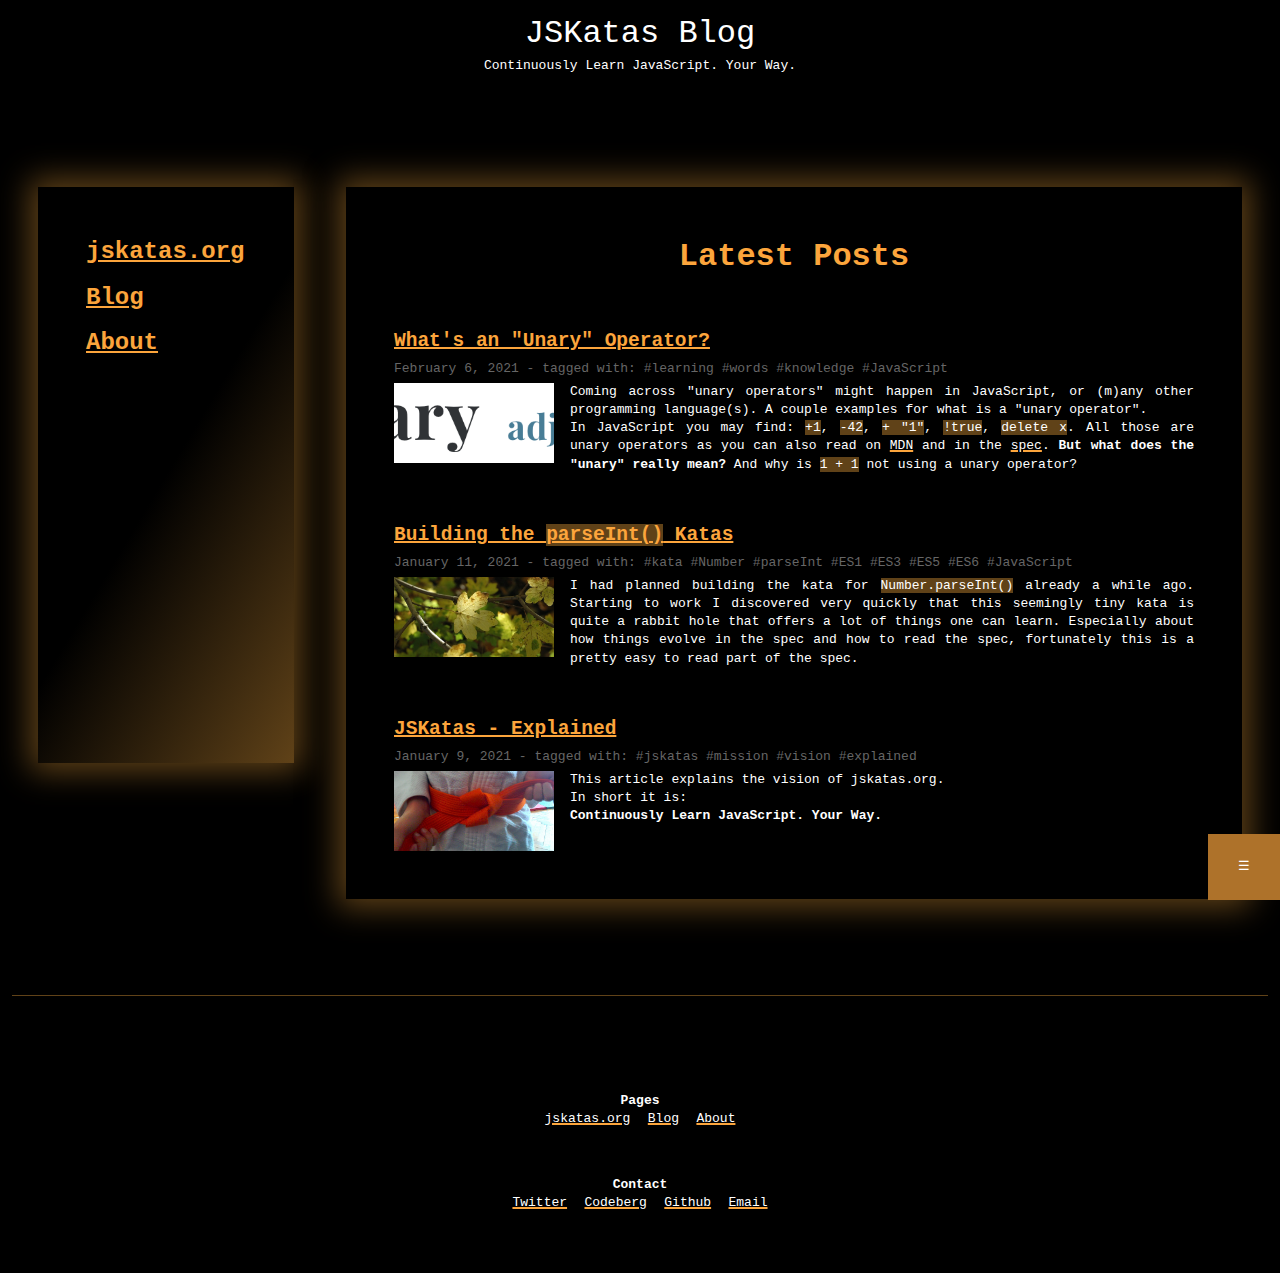
<file: index.html>
<!doctype html>
<html lang="en" prefix="og: https://ogp.me/ns#">
<head>
  <meta http-equiv="content-type" content="text/html; charset=utf-8">
  <meta name="mobile-web-app-capable" content="yes" />
  <meta http-equiv="X-UA-Compatible" content="IE=edge">
  <meta name="author" content="Wolfram Kriesing">
  <meta name="viewport" content="width=device-width, initial-scale=1.0">
  <meta name="description" content="JSKatas Blog - Continuously Learn JavaScript. Your Way.">

  <link rel="preload" href="/_vars.css" as="style">
  <link rel="preload" href="/_reset.css" as="style">
  <link rel="preload" href="/_global.css" as="style">
  <link rel="preload" href="/_nav.css" as="style">

<meta name="twitter:card" content="summary" />  <meta name="twitter:site" content="@jskatas" />
  <meta name="twitter:title" content="Home" />

  <meta property="og:title" content="Home">
  <meta property="og:type" content="website">
<meta property="og:url" content="https://blog.jskatas.org/">  <meta property="og:site_name" content="JSKatas Blog - Continuously Learn JavaScript. Your Way.">

  <script async defer data-domain="blog.jskatas.org" src="https://plausible.io/js/plausible.js"></script>
<link rel="canonical" href="https://blog.jskatas.org/">  <title>Home | JSKatas Blog - Continuously Learn JavaScript. Your Way.</title>

  <script async defer type="module" src="https://more-html.github.io/components/src/Heading-loader.js"></script>
<link rel="stylesheet" href="/home.css" type="text/css"></head>

<body class="page-home">
    <header class="sitename">
    <a href="/">JSKatas Blog</a>
    <p class="subtitle">
      Continuously Learn JavaScript. Your Way.
    </p>
  </header>

  <div>
      <nav class="primary box-sidebar">
      <ul>
      <li><a href="https://jskatas.org">jskatas.org</a></li>
      <li><a href="/">Blog</a></li>
      <li><a href="/about">About</a></li>
  </ul>

  </nav>

    <main class="box-main-content">
  <h1>Latest Posts</h1>

  <section>
        <article class="preview " itemscope itemtype="http://schema.org/BlogPosting">
    <header>
      <h2 id="what-is-a-unary-operator" is="more-h2">
        <a href="/blog/2021/02/06-what-is-a-unary-operator/" itemprop="url">
        <span itemprop="name headline">What&#39;s an &quot;Unary&quot; Operator?</span></a>
        
        
      </h2>
      <div class="metadata">
        February 6, 2021
          - tagged with: #learning #words #knowledge #JavaScript       </div>
    </header>
    <div>
        <img src="/blog/2021/02/06-what-is-a-unary-operator/unary-preview.png" style="float: left; width: 10rem; height: 5rem; object-fit: cover; margin-right: 1rem;"/>
      <p class="abstract">Coming across &quot;unary operators&quot; might happen in JavaScript, or (m)any other programming language(s).
A couple examples for what is a &quot;unary operator&quot;.<br>In JavaScript you may find: <code>+1</code>, <code>-42</code>, <code>+ &quot;1&quot;</code>, <code>!true</code>, <code>delete x</code>.
All those are unary operators as you can also read on
<a href="https://developer.mozilla.org/en-US/docs/Web/JavaScript/Reference/Operators#unary_operators">MDN</a>
and in the 
<a href="https://tc39.es/ecma262/#sec-unary-operators">spec</a>. <strong>But what does the &quot;unary&quot; really mean?</strong>
And why is <code>1 + 1</code> not using a unary operator?</p>
    </div>
  </article>

        <article class="preview " itemscope itemtype="http://schema.org/BlogPosting">
    <header>
      <h2 id="building-the-parseint-kata" is="more-h2">
        <a href="/blog/2021/01/11-building-the-parseint-kata/" itemprop="url">
        <span itemprop="name headline">Building the <code>parseInt()</code> Katas</span></a>
        
        
      </h2>
      <div class="metadata">
        January 11, 2021
          - tagged with: #kata #Number #parseInt #ES1 #ES3 #ES5 #ES6 #JavaScript       </div>
    </header>
    <div>
        <img src="/blog/2021/01/11-building-the-parseint-kata/preview.jpg" style="float: left; width: 10rem; height: 5rem; object-fit: cover; margin-right: 1rem;"/>
      <p class="abstract">I had planned building the kata for <code>Number.parseInt()</code> already a while ago.
Starting to work I discovered very quickly that this seemingly tiny kata is quite a 
rabbit hole that offers a lot of things one can learn.
Especially about how things evolve in the spec and how to read the spec, fortunately
this is a pretty easy to read part of the spec.</p>
    </div>
  </article>

        <article class="preview " itemscope itemtype="http://schema.org/BlogPosting">
    <header>
      <h2 id="jskatas-explained" is="more-h2">
        <a href="/blog/2021/01/09-jskatas-explained/" itemprop="url">
        <span itemprop="name headline">JSKatas - Explained</span></a>
        
        
      </h2>
      <div class="metadata">
        January 9, 2021
          - tagged with: #jskatas #mission #vision #explained       </div>
    </header>
    <div>
        <img src="/blog/2021/01/09-jskatas-explained/preview.jpg" style="float: left; width: 10rem; height: 5rem; object-fit: cover; margin-right: 1rem;"/>
      <p class="abstract">This article explains the vision of jskatas.org.<br>In short it is:<br><strong>Continuously Learn JavaScript. Your Way.</strong></p>
    </div>
  </article>

  </section>
    </main>
    <div class="box-sidebar">
      <h3>Latest Katas</h3>
      <p>
        The <b>String API</b>
        has received a new kata
        <code>string.trimStart()</code>
        released November 28th, 2020.
      </p>
      <p style="text-align: center">
        <a href="https://jskatas.org/#bundle-es10-katas" target="_blank" class="link-as-button">Open Kata</a>
      </p>

      <h3>Did You Know?</h3>
      <p>
        <code>Number.isInteger()</code>
        was introduced with ES6 in 2015,
        it can be used to determine if a value is an integer.
        <code>Number.isInteger(0) === true</code>
      </p>
      <p style="text-align: center">
        <a href="https://jskatas.org/#bundle-es1-katas" target="_blank" class="link-as-button">Open Kata</a>
      </p>
    </div>
  </div>

    <footer>
    <div>
      <b>Pages</b>
        <ul>
      <li><a href="https://jskatas.org">jskatas.org</a></li>
      <li><a href="/">Blog</a></li>
      <li><a href="/about">About</a></li>
  </ul>

    </div>

    <div>
      <b>Contact</b>
      <ul>
        <li><a href="https://twitter.com/wolframkriesing" rel="me">Twitter</a></li>
        <li><a href="https://codeberg.com/wolframkriesing" rel="me">Codeberg</a></li>
        <li><a href="https://github.com/wolframkriesing" rel="me">Github</a></li>
        <li><a href="mailto:w+through-jskatas-blog-footer-contact@kriesing.de">Email</a></li>
      </ul>
    </div>
  </footer>

    <nav class="secondary">
    <div class="menu-button">&#9776;</div>
      <ul>
      <li><a href="https://jskatas.org">jskatas.org</a></li>
      <li><a href="/">Blog</a></li>
      <li><a href="/about">About</a></li>
  </ul>

  </nav>

</body>
</html>
</file>
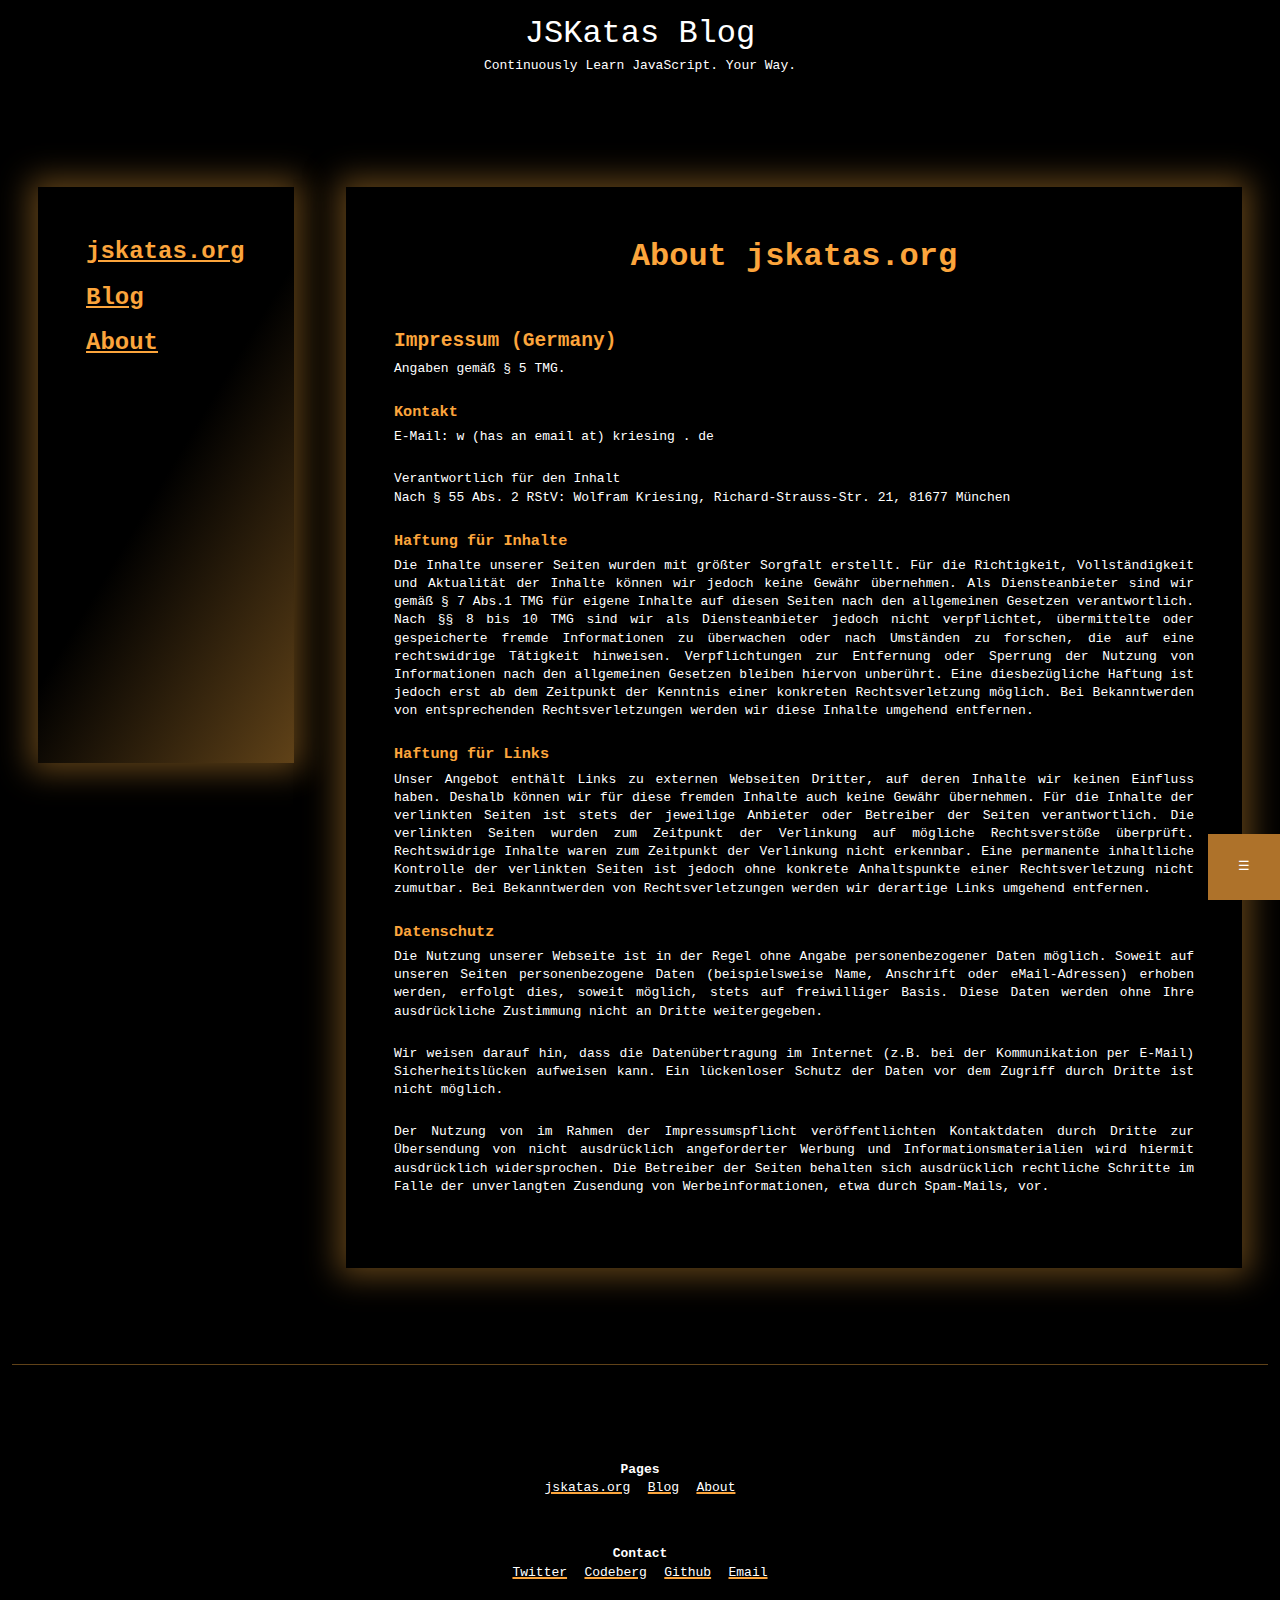
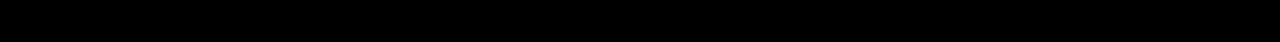
<file: about/index.html>
<!doctype html>
<html lang="en" prefix="og: https://ogp.me/ns#">
<head>
  <meta http-equiv="content-type" content="text/html; charset=utf-8">
  <meta name="mobile-web-app-capable" content="yes" />
  <meta http-equiv="X-UA-Compatible" content="IE=edge">
  <meta name="author" content="Wolfram Kriesing">
  <meta name="viewport" content="width=device-width, initial-scale=1.0">
  <meta name="description" content="JSKatas Blog - Continuously Learn JavaScript. Your Way.">

  <link rel="preload" href="/_vars.css" as="style">
  <link rel="preload" href="/_reset.css" as="style">
  <link rel="preload" href="/_global.css" as="style">
  <link rel="preload" href="/_nav.css" as="style">

<meta name="twitter:card" content="summary" />  <meta name="twitter:site" content="@jskatas" />
  <meta name="twitter:title" content="About" />

  <meta property="og:title" content="About">
  <meta property="og:type" content="website">
<meta property="og:url" content="https://blog.jskatas.org/about">  <meta property="og:site_name" content="JSKatas Blog - Continuously Learn JavaScript. Your Way.">

  <script async defer data-domain="blog.jskatas.org" src="https://plausible.io/js/plausible.js"></script>
<link rel="canonical" href="https://blog.jskatas.org/about">  <title>About | JSKatas Blog - Continuously Learn JavaScript. Your Way.</title>

  <script async defer type="module" src="https://more-html.github.io/components/src/Heading-loader.js"></script>
<link rel="stylesheet" href="/about/about.css" type="text/css">
</head>

<body class="page-about">
    <header class="sitename">
    <a href="/">JSKatas Blog</a>
    <p class="subtitle">
      Continuously Learn JavaScript. Your Way.
    </p>
  </header>

  <div>
      <nav class="primary box-sidebar">
      <ul>
      <li><a href="https://jskatas.org">jskatas.org</a></li>
      <li><a href="/">Blog</a></li>
      <li><a href="/about">About</a></li>
  </ul>

  </nav>

    <main class="box-main-content">
  <h1 id="about-jskatasorg">About jskatas.org</h1>
<h2 id="impressum-germany">Impressum (Germany)</h2>
<p>Angaben gemäß § 5 TMG.</p>
<h3 id="kontakt">Kontakt</h3>
<p>E-Mail: w (has an email at) kriesing . de</p>
<p>Verantwortlich für den Inhalt<br>Nach § 55 Abs. 2 RStV:
Wolfram Kriesing, Richard-Strauss-Str. 21, 81677 München</p>
<h3 id="haftung-für-inhalte">Haftung für Inhalte</h3>
<p>Die Inhalte unserer Seiten wurden mit größter Sorgfalt erstellt. Für die Richtigkeit, Vollständigkeit und 
Aktualität der Inhalte können wir jedoch keine Gewähr übernehmen. Als Diensteanbieter sind wir gemäß § 7 Abs.1 TMG 
für eigene Inhalte auf diesen Seiten nach den allgemeinen Gesetzen verantwortlich. 
Nach §§ 8 bis 10 TMG sind wir als Diensteanbieter jedoch nicht verpflichtet, übermittelte oder gespeicherte 
fremde Informationen zu überwachen oder nach Umständen zu forschen, die auf eine rechtswidrige Tätigkeit hinweisen. 
Verpflichtungen zur Entfernung oder Sperrung der Nutzung von Informationen nach den allgemeinen Gesetzen bleiben 
hiervon unberührt. Eine diesbezügliche Haftung ist jedoch erst ab dem Zeitpunkt der Kenntnis einer konkreten 
Rechtsverletzung möglich. Bei Bekanntwerden von entsprechenden Rechtsverletzungen werden wir diese Inhalte 
umgehend entfernen.</p>
<h3 id="haftung-für-links">Haftung für Links</h3>
<p>Unser Angebot enthält Links zu externen Webseiten Dritter, auf deren Inhalte wir keinen Einfluss haben. 
Deshalb können wir für diese fremden Inhalte auch keine Gewähr übernehmen. Für die Inhalte der verlinkten 
Seiten ist stets der jeweilige Anbieter oder Betreiber der Seiten verantwortlich. Die verlinkten Seiten 
wurden zum Zeitpunkt der Verlinkung auf mögliche Rechtsverstöße überprüft. Rechtswidrige Inhalte waren zum 
Zeitpunkt der Verlinkung nicht erkennbar. Eine permanente inhaltliche Kontrolle der verlinkten Seiten ist 
jedoch ohne konkrete Anhaltspunkte einer Rechtsverletzung nicht zumutbar. Bei Bekanntwerden von Rechtsverletzungen 
werden wir derartige Links umgehend entfernen.</p>
<h3 id="datenschutz">Datenschutz</h3>
<p>Die Nutzung unserer Webseite ist in der Regel ohne Angabe personenbezogener Daten möglich. Soweit auf unseren 
Seiten personenbezogene Daten (beispielsweise Name, Anschrift oder eMail-Adressen) erhoben werden, erfolgt dies, 
soweit möglich, stets auf freiwilliger Basis. Diese Daten werden ohne Ihre ausdrückliche Zustimmung nicht an 
Dritte weitergegeben.</p>
<p>Wir weisen darauf hin, dass die Datenübertragung im Internet (z.B. bei der Kommunikation per E-Mail) 
Sicherheitslücken aufweisen kann. Ein lückenloser Schutz der Daten vor dem Zugriff durch Dritte ist nicht möglich.</p>
<p>Der Nutzung von im Rahmen der Impressumspflicht veröffentlichten Kontaktdaten durch Dritte zur Übersendung von 
nicht ausdrücklich angeforderter Werbung und Informationsmaterialien wird hiermit ausdrücklich widersprochen. 
Die Betreiber der Seiten behalten sich ausdrücklich rechtliche Schritte im Falle der unverlangten Zusendung von 
Werbeinformationen, etwa durch Spam-Mails, vor.</p>

    </main>
    <div class="box-sidebar">
      <h3>Latest Katas</h3>
      <p>
        The <b>String API</b>
        has received a new kata
        <code>string.trimStart()</code>
        released November 28th, 2020.
      </p>
      <p style="text-align: center">
        <a href="https://jskatas.org/#bundle-es10-katas" target="_blank" class="link-as-button">Open Kata</a>
      </p>

      <h3>Did You Know?</h3>
      <p>
        <code>Number.isInteger()</code>
        was introduced with ES6 in 2015,
        it can be used to determine if a value is an integer.
        <code>Number.isInteger(0) === true</code>
      </p>
      <p style="text-align: center">
        <a href="https://jskatas.org/#bundle-es1-katas" target="_blank" class="link-as-button">Open Kata</a>
      </p>
    </div>
  </div>

    <footer>
    <div>
      <b>Pages</b>
        <ul>
      <li><a href="https://jskatas.org">jskatas.org</a></li>
      <li><a href="/">Blog</a></li>
      <li><a href="/about">About</a></li>
  </ul>

    </div>

    <div>
      <b>Contact</b>
      <ul>
        <li><a href="https://twitter.com/wolframkriesing" rel="me">Twitter</a></li>
        <li><a href="https://codeberg.com/wolframkriesing" rel="me">Codeberg</a></li>
        <li><a href="https://github.com/wolframkriesing" rel="me">Github</a></li>
        <li><a href="mailto:w+through-jskatas-blog-footer-contact@kriesing.de">Email</a></li>
      </ul>
    </div>
  </footer>

    <nav class="secondary">
    <div class="menu-button">&#9776;</div>
      <ul>
      <li><a href="https://jskatas.org">jskatas.org</a></li>
      <li><a href="/">Blog</a></li>
      <li><a href="/about">About</a></li>
  </ul>

  </nav>

</body>
</html>
</file>
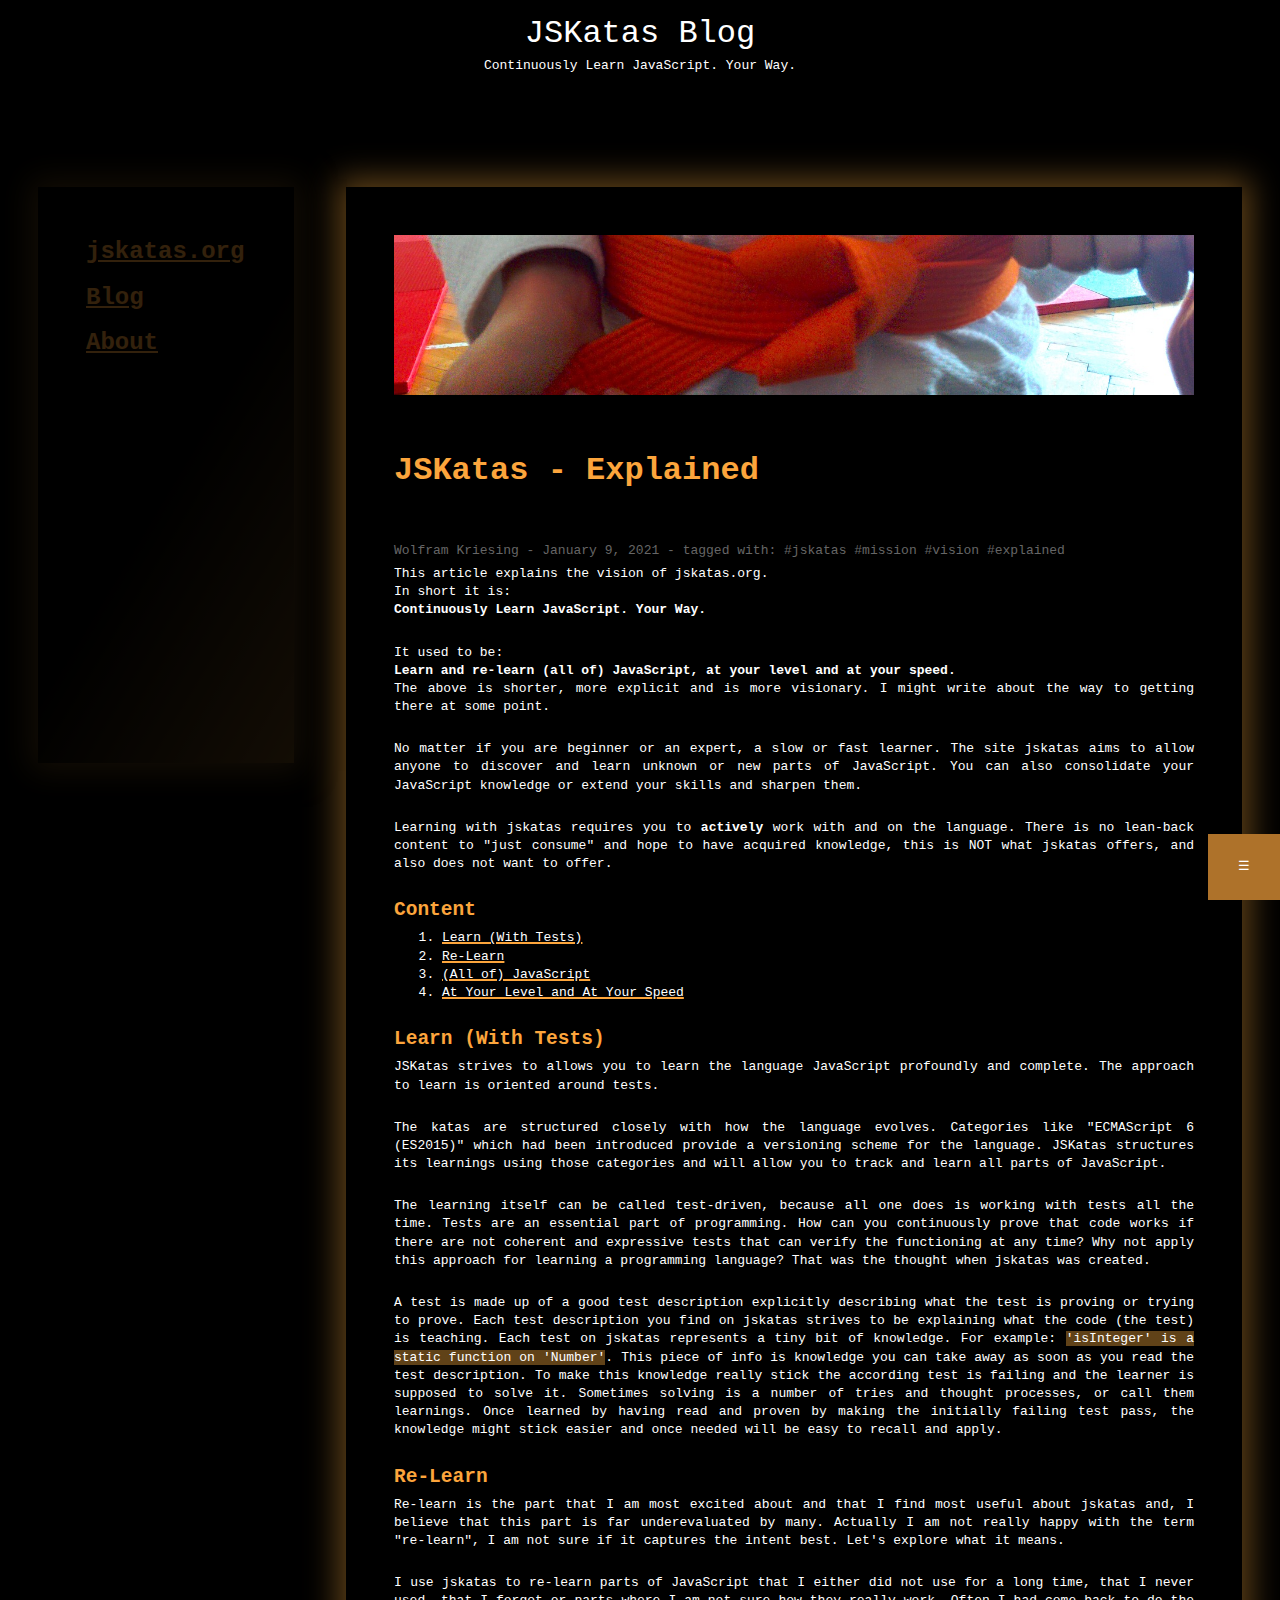
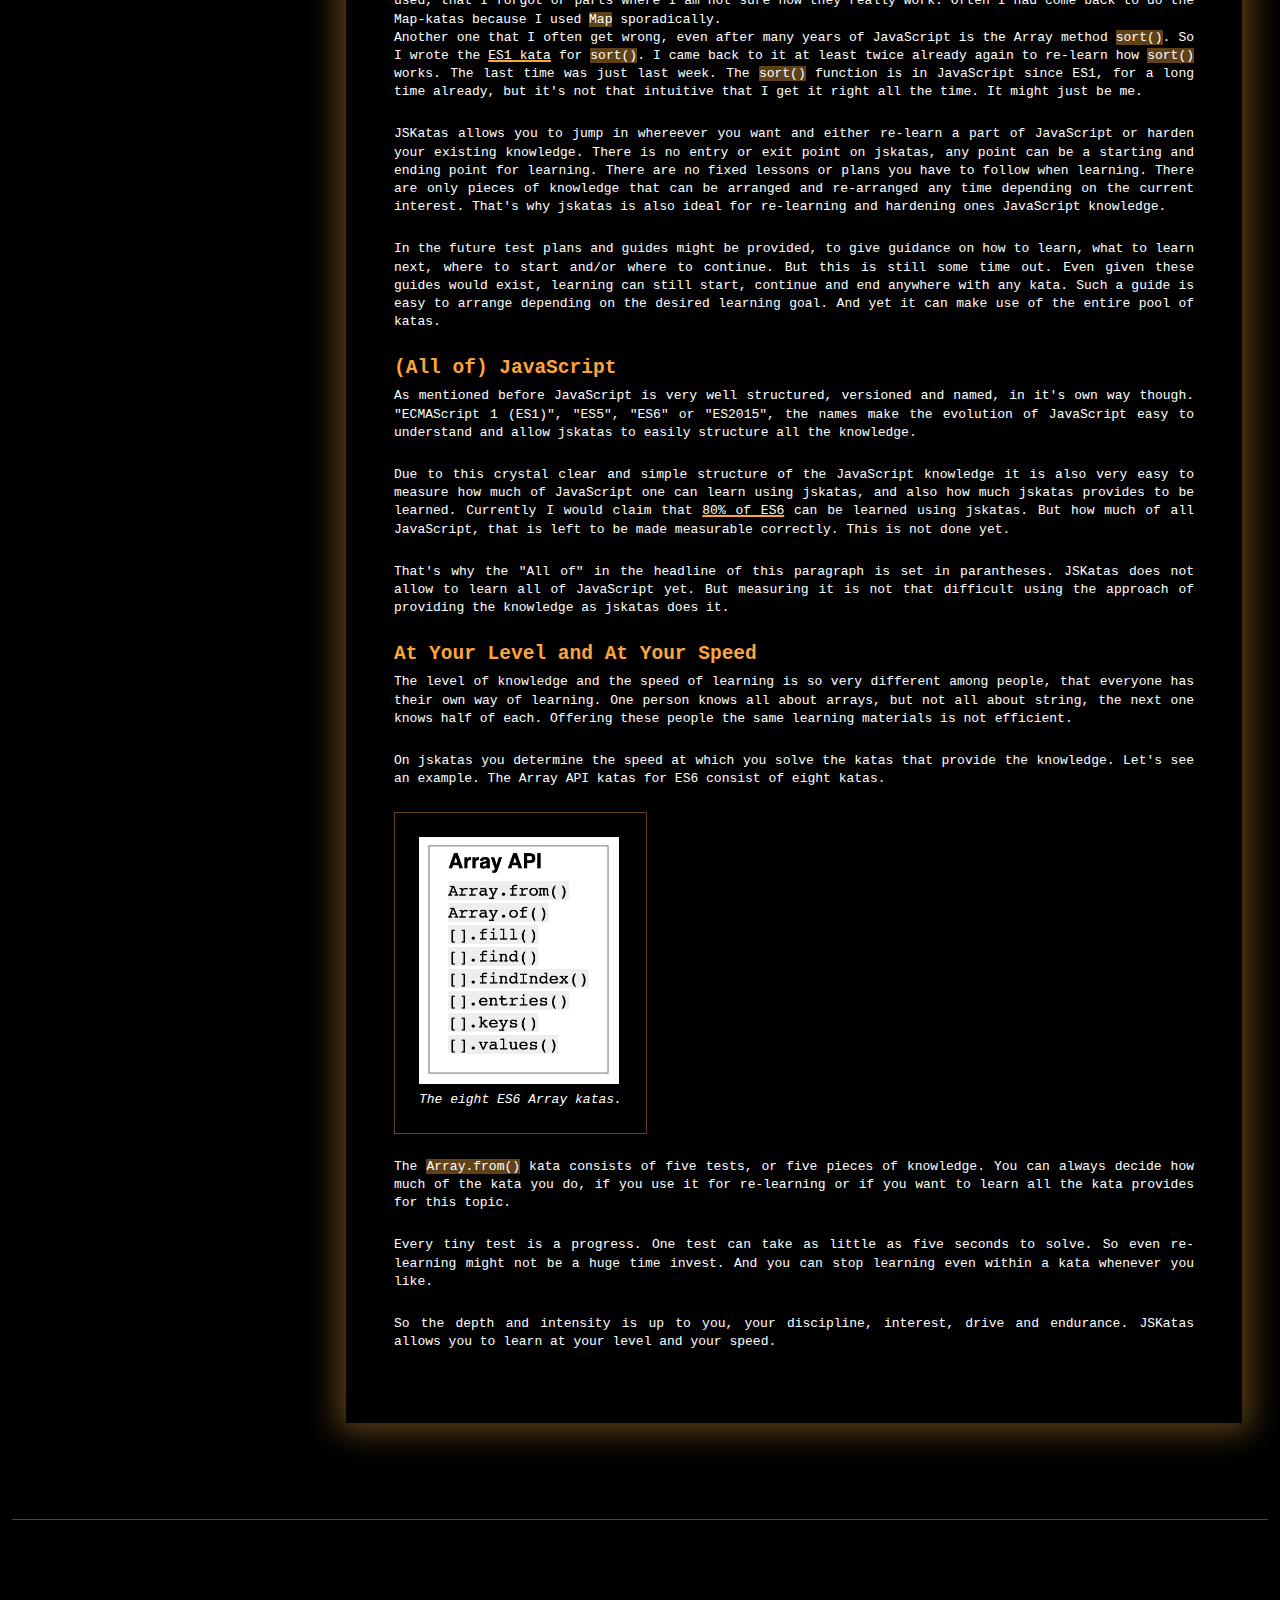
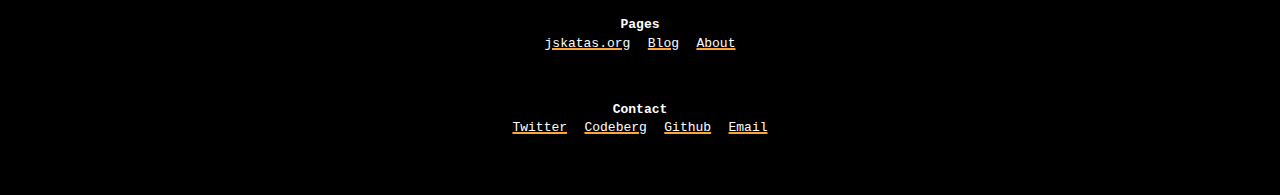
<file: blog/2021/01/09-jskatas-explained/index.html>
<!doctype html>
<html lang="en" prefix="og: https://ogp.me/ns#">
<head>
  <meta http-equiv="content-type" content="text/html; charset=utf-8">
  <meta name="mobile-web-app-capable" content="yes" />
  <meta http-equiv="X-UA-Compatible" content="IE=edge">
  <meta name="author" content="Wolfram Kriesing">
  <meta name="viewport" content="width=device-width, initial-scale=1.0">
  <meta name="description" content="JSKatas Blog - Continuously Learn JavaScript. Your Way.">

  <link rel="preload" href="/_vars.css" as="style">
  <link rel="preload" href="/_reset.css" as="style">
  <link rel="preload" href="/_global.css" as="style">
  <link rel="preload" href="/_nav.css" as="style">

    <meta name="twitter:card" content="summary_large_image">
  <meta name="twitter:site" content="@jskatas" />
  <meta name="twitter:title" content="JSKatas - Explained" />

  <meta property="og:title" content="JSKatas - Explained">
  <meta property="og:type" content="website">
<meta property="og:url" content="https://blog.jskatas.org/blog/2021/01/09-jskatas-explained/">  <meta property="og:site_name" content="JSKatas Blog - Continuously Learn JavaScript. Your Way.">

  <script async defer data-domain="blog.jskatas.org" src="https://plausible.io/js/plausible.js"></script>
<link rel="canonical" href="https://blog.jskatas.org/blog/2021/01/09-jskatas-explained/">  <title>JSKatas - Explained | JSKatas Blog - Continuously Learn JavaScript. Your Way.</title>

  <script async defer type="module" src="https://more-html.github.io/components/src/Heading-loader.js"></script>
  <link rel="stylesheet" href="/blog/blog.css" type="text/css">
  <meta property="article:type" content="article" />
    <meta property="article:tag" content="jskatas" />
    <meta property="article:tag" content="mission" />
    <meta property="article:tag" content="vision" />
    <meta property="article:tag" content="explained" />

  <meta property="og:description" content="This article explains the vision of jskatas.org.  
In short it is:  
**Continuously Learn JavaScript. Your Way.**" />
  <meta property="article:description" content="This article explains the vision of jskatas.org.  
In short it is:  
**Continuously Learn JavaScript. Your Way.**" />
  <meta name="twitter:description" content="This article explains the vision of jskatas.org.  
In short it is:  
**Continuously Learn JavaScript. Your Way.**" />

    <meta property="og:image" content="https://blog.jskatas.org/blog/2021/01/09-jskatas-explained/preview.jpg" />
    <meta property="og:image:url"  content="https://blog.jskatas.org/blog/2021/01/09-jskatas-explained/preview.jpg" />
    <meta name="twitter:image" content="https://blog.jskatas.org/blog/2021/01/09-jskatas-explained/preview.jpg" />
</head>

<body class="page-post">
    <header class="sitename">
    <a href="/">JSKatas Blog</a>
    <p class="subtitle">
      Continuously Learn JavaScript. Your Way.
    </p>
  </header>

  <div>
      <nav class="primary box-sidebar">
      <ul>
      <li><a href="https://jskatas.org">jskatas.org</a></li>
      <li><a href="/">Blog</a></li>
      <li><a href="/about">About</a></li>
  </ul>

  </nav>

    <main class="box-main-content">
  <article class="">

      <img src="preview.jpg" class="preview-image"/>

    <header>
      <h1 id="jskatas-explained" is="more-h1">
        JSKatas - Explained
        
      </h1>
      <div class="metadata">
        Wolfram Kriesing
        - January 9, 2021
          - tagged with: #jskatas #mission #vision #explained       </div>
    </header>


    <p>This article explains the vision of jskatas.org.<br>In short it is:<br><strong>Continuously Learn JavaScript. Your Way.</strong></p>
<p>It used to be:<br><strong>Learn and re-learn (all of) JavaScript, at your level and at your speed.</strong><br>The above is shorter, more explicit and is more visionary. I might write about the way to getting there at some point.</p>
<p>No matter if you are beginner or an expert, a slow or fast learner.
The site jskatas aims to allow anyone to discover and learn unknown or new parts of JavaScript.
You can also consolidate your JavaScript knowledge or extend
your skills and sharpen them.</p>
<p>Learning with jskatas requires you to <strong>actively</strong> work with and on the language. There
is no lean-back content to &quot;just consume&quot; and hope to have acquired knowledge,
this is NOT what jskatas offers, and also does not want to offer.</p>
<h2 is="more-h2" id="content">Content</h2>
<ol>
<li><a href="#learn-with-tests">Learn (With Tests)</a></li>
<li><a href="#re-learn">Re-Learn</a></li>
<li><a href="#all-of-javascript">(All of) JavaScript</a></li>
<li><a href="#at-your-level-and-at-your-speed">At Your Level and At Your Speed</a></li>
</ol>
<h2 is="more-h2" id="learn-with-tests">Learn (With Tests)</h2>
<p>JSKatas strives to allows you to learn the language JavaScript profoundly and complete.
The approach to learn is oriented around tests.</p>
<p>The katas are structured closely with how the language evolves.
Categories like &quot;ECMAScript 6 (ES2015)&quot; which had been introduced
provide a versioning scheme for the language.
JSKatas structures its learnings using those categories and will allow you to track
and learn all parts of JavaScript.</p>
<p>The learning itself can be called test-driven, because all one does is working with tests all the time.
Tests are an essential part of programming. How can you continuously prove that code works if
there are not coherent and expressive tests that can verify the functioning at any time?
Why not apply this approach for learning a programming language? That was the thought
when jskatas was created.</p>
<p>A test is made up of a good test description explicitly describing what the test is proving
or trying to prove. Each test description you find on jskatas strives to be explaining what
the code (the test) is teaching. Each test on jskatas represents a tiny bit of knowledge.
For example: <code>&#39;isInteger&#39; is a static function on &#39;Number&#39;</code>. This piece of info is knowledge
you can take away as soon as you read the test description. To make this knowledge really
stick the according test is failing and the learner is supposed to solve it. Sometimes solving
is a number of tries and thought processes, or call them learnings. Once learned by having
read and proven by making the initially failing test pass, the knowledge might stick easier and
once needed will be easy to recall and apply.</p>
<h2 is="more-h2" id="re-learn">Re-Learn</h2>
<p>Re-learn is the part that I am most excited about and that I find most useful about jskatas
and, I believe that this part is far underevaluated by many.
Actually I am not really happy with the term &quot;re-learn&quot;, I am not sure if it captures the
intent best. Let&#39;s explore what it means.</p>
<p>I use jskatas to re-learn parts of JavaScript that I either did not use for a long time,
that I never used, that I forgot or parts where I am not sure how they really work.
Often I had come back to do the Map-katas because I used <code>Map</code> sporadically.<br>Another one that I often get wrong, even after many years of JavaScript is the Array method <code>sort()</code>.
So I wrote the 
<a href="https://jskatas.org/#bundle-es1-katas">ES1 kata</a> for <code>sort()</code>. I came back to it
at least twice already again to re-learn how <code>sort()</code> works. The last time was just last week.
The <code>sort()</code> function is in JavaScript since ES1, for a long time already, 
but it&#39;s not that intuitive that I get it right all the time. It might just be me.</p>
<p>JSKatas allows you to jump in whereever you want and either re-learn a part of JavaScript
or harden your existing knowledge. There is no entry or exit point on jskatas, any point
can be a starting and ending point for learning. There are no fixed lessons or plans you
have to follow when learning. There are only pieces of knowledge that can be arranged and
re-arranged any time depending on the current interest.
That&#39;s why jskatas is also ideal for re-learning and hardening ones JavaScript knowledge.</p>
<p>In the future test plans and guides might be provided, to give guidance on how to
learn, what to learn next, where to start and/or where to continue. 
But this is still some time out. Even given these guides would exist, learning can still
start, continue and end anywhere with any kata. Such a guide is easy to arrange depending on the
desired learning goal. And yet it can make use of the entire pool of katas.</p>
<h2 is="more-h2" id="all-of-javascript">(All of) JavaScript</h2>
<p>As mentioned before JavaScript is very well structured, versioned and named, in it&#39;s own way though.
&quot;ECMAScript 1 (ES1)&quot;, &quot;ES5&quot;, &quot;ES6&quot; or &quot;ES2015&quot;, the names make the evolution of JavaScript easy to understand
and allow jskatas to easily structure all the knowledge.</p>
<p>Due to this crystal clear and simple structure of the JavaScript knowledge it is also very easy to
measure how much of JavaScript one can learn using jskatas, and also how much jskatas provides
to be learned. Currently I would claim that <a href="https://jskatas.org/#bundle-es6-katas">80% of ES6</a> 
can be learned using jskatas. But how much of all JavaScript, that is left to be made measurable correctly.
This is not done yet.</p>
<p>That&#39;s why the &quot;All of&quot; in the headline of this paragraph is set in parantheses. 
JSKatas does not allow to learn all of JavaScript yet.
But measuring it is not that difficult using the approach of providing the knowledge as jskatas does it.</p>
<h2 is="more-h2" id="at-your-level-and-at-your-speed">At Your Level and At Your Speed</h2>
<p>The level of knowledge and the speed of learning is so very different among people, that
everyone has their own way of learning.
One person knows all about arrays, but not all about string, the next one knows half of each.
Offering these people the same learning materials is not efficient.</p>
<p>On jskatas you determine the speed at which you solve the katas that provide the knowledge.
Let&#39;s see an example. The Array API katas for ES6 consist of eight katas.</p>
<figure>
    <img src="es6-array-katas.png" alt="The eight ES6 Array katas." width="200" />
    <figcaption>The eight ES6 Array katas.</figcaption>
</figure>

<p>The <code>Array.from()</code> kata consists of five tests, or five pieces of knowledge.
You can always decide how much of the kata you do, if you use it for re-learning
or if you want to learn all the kata provides for this topic.</p>
<p>Every tiny test is a progress. 
One test can take as little as five seconds to solve.
So even re-learning might not be a huge time invest.
And you can stop learning even within a kata whenever you like.</p>
<p>So the depth and intensity is up to you, your discipline, interest, drive and
endurance. JSKatas allows you to learn at your level and your speed.</p>


  </article>
    </main>
    <div class="box-sidebar">
      <h3>Latest Katas</h3>
      <p>
        The <b>String API</b>
        has received a new kata
        <code>string.trimStart()</code>
        released November 28th, 2020.
      </p>
      <p style="text-align: center">
        <a href="https://jskatas.org/#bundle-es10-katas" target="_blank" class="link-as-button">Open Kata</a>
      </p>

      <h3>Did You Know?</h3>
      <p>
        <code>Number.isInteger()</code>
        was introduced with ES6 in 2015,
        it can be used to determine if a value is an integer.
        <code>Number.isInteger(0) === true</code>
      </p>
      <p style="text-align: center">
        <a href="https://jskatas.org/#bundle-es1-katas" target="_blank" class="link-as-button">Open Kata</a>
      </p>
    </div>
  </div>

    <footer>
    <div>
      <b>Pages</b>
        <ul>
      <li><a href="https://jskatas.org">jskatas.org</a></li>
      <li><a href="/">Blog</a></li>
      <li><a href="/about">About</a></li>
  </ul>

    </div>

    <div>
      <b>Contact</b>
      <ul>
        <li><a href="https://twitter.com/wolframkriesing" rel="me">Twitter</a></li>
        <li><a href="https://codeberg.com/wolframkriesing" rel="me">Codeberg</a></li>
        <li><a href="https://github.com/wolframkriesing" rel="me">Github</a></li>
        <li><a href="mailto:w+through-jskatas-blog-footer-contact@kriesing.de">Email</a></li>
      </ul>
    </div>
  </footer>

    <nav class="secondary">
    <div class="menu-button">&#9776;</div>
      <ul>
      <li><a href="https://jskatas.org">jskatas.org</a></li>
      <li><a href="/">Blog</a></li>
      <li><a href="/about">About</a></li>
  </ul>

  </nav>

</body>
</html>
</file>
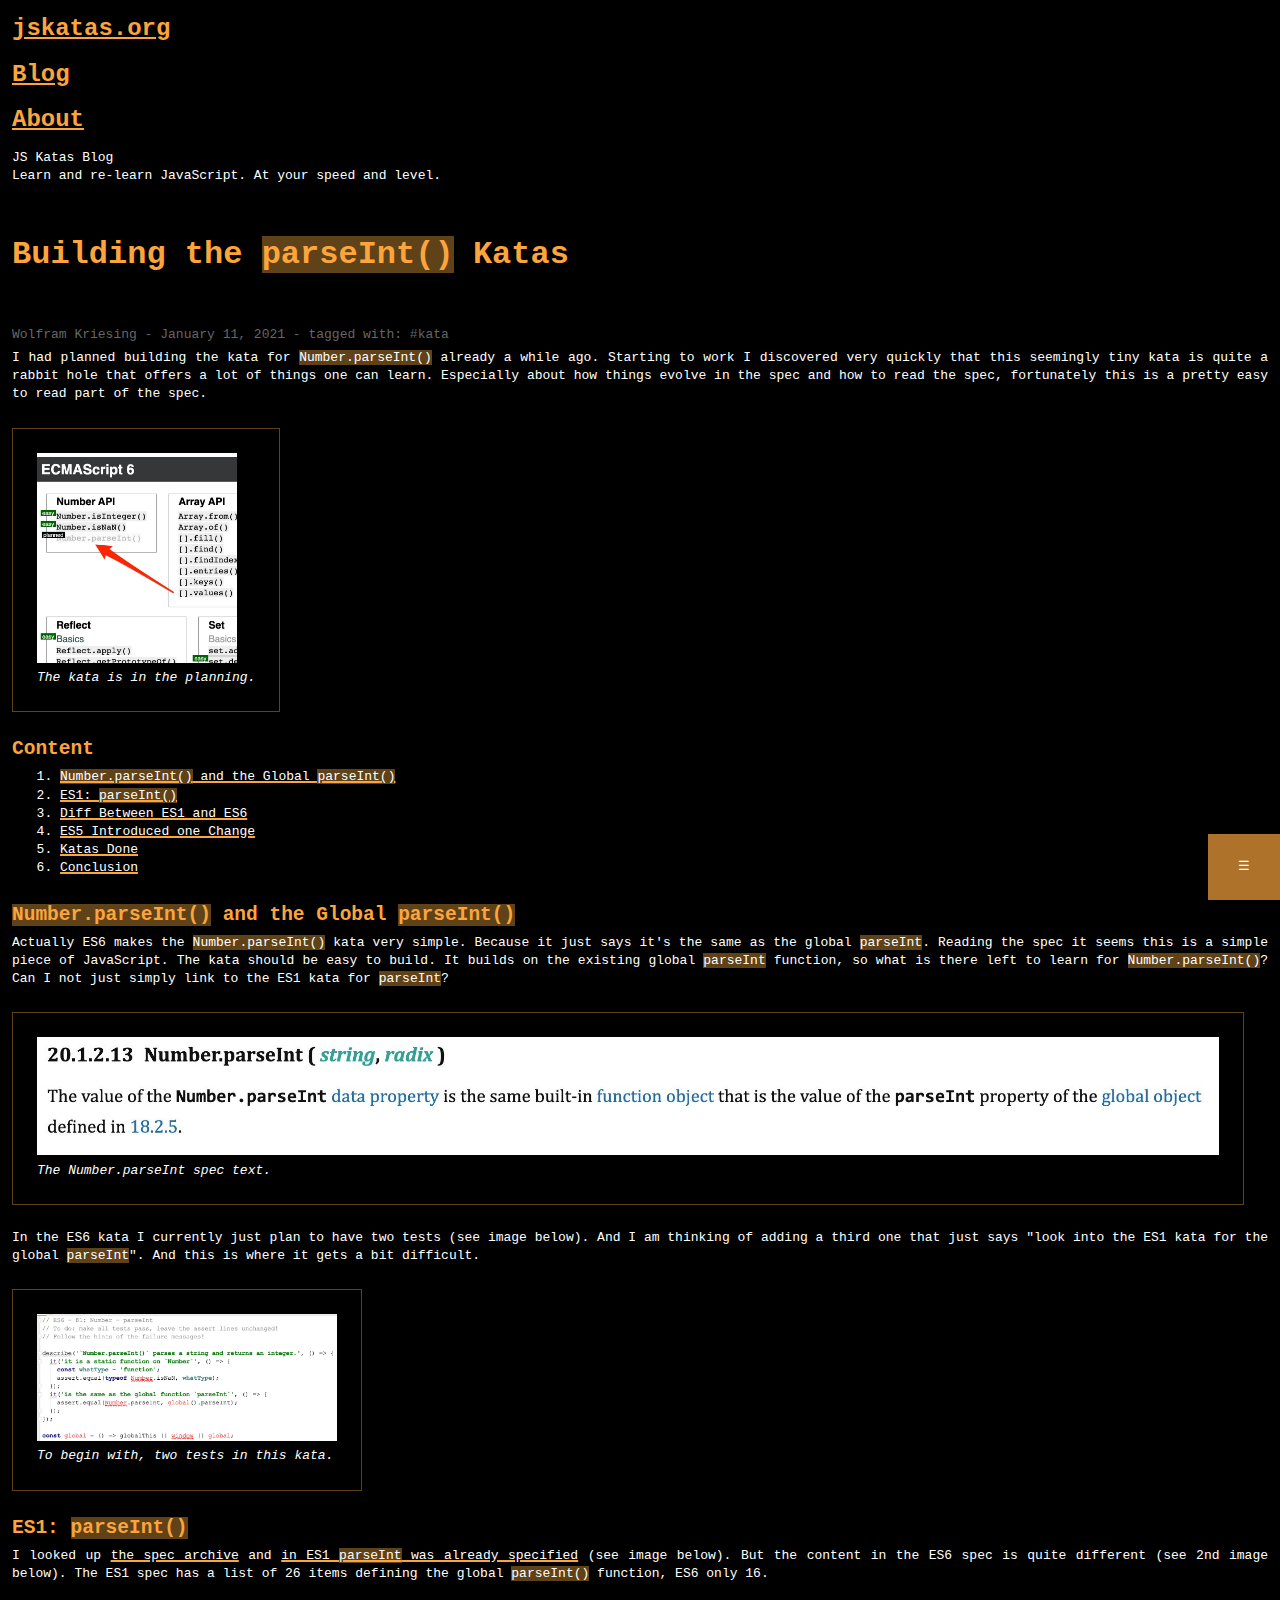
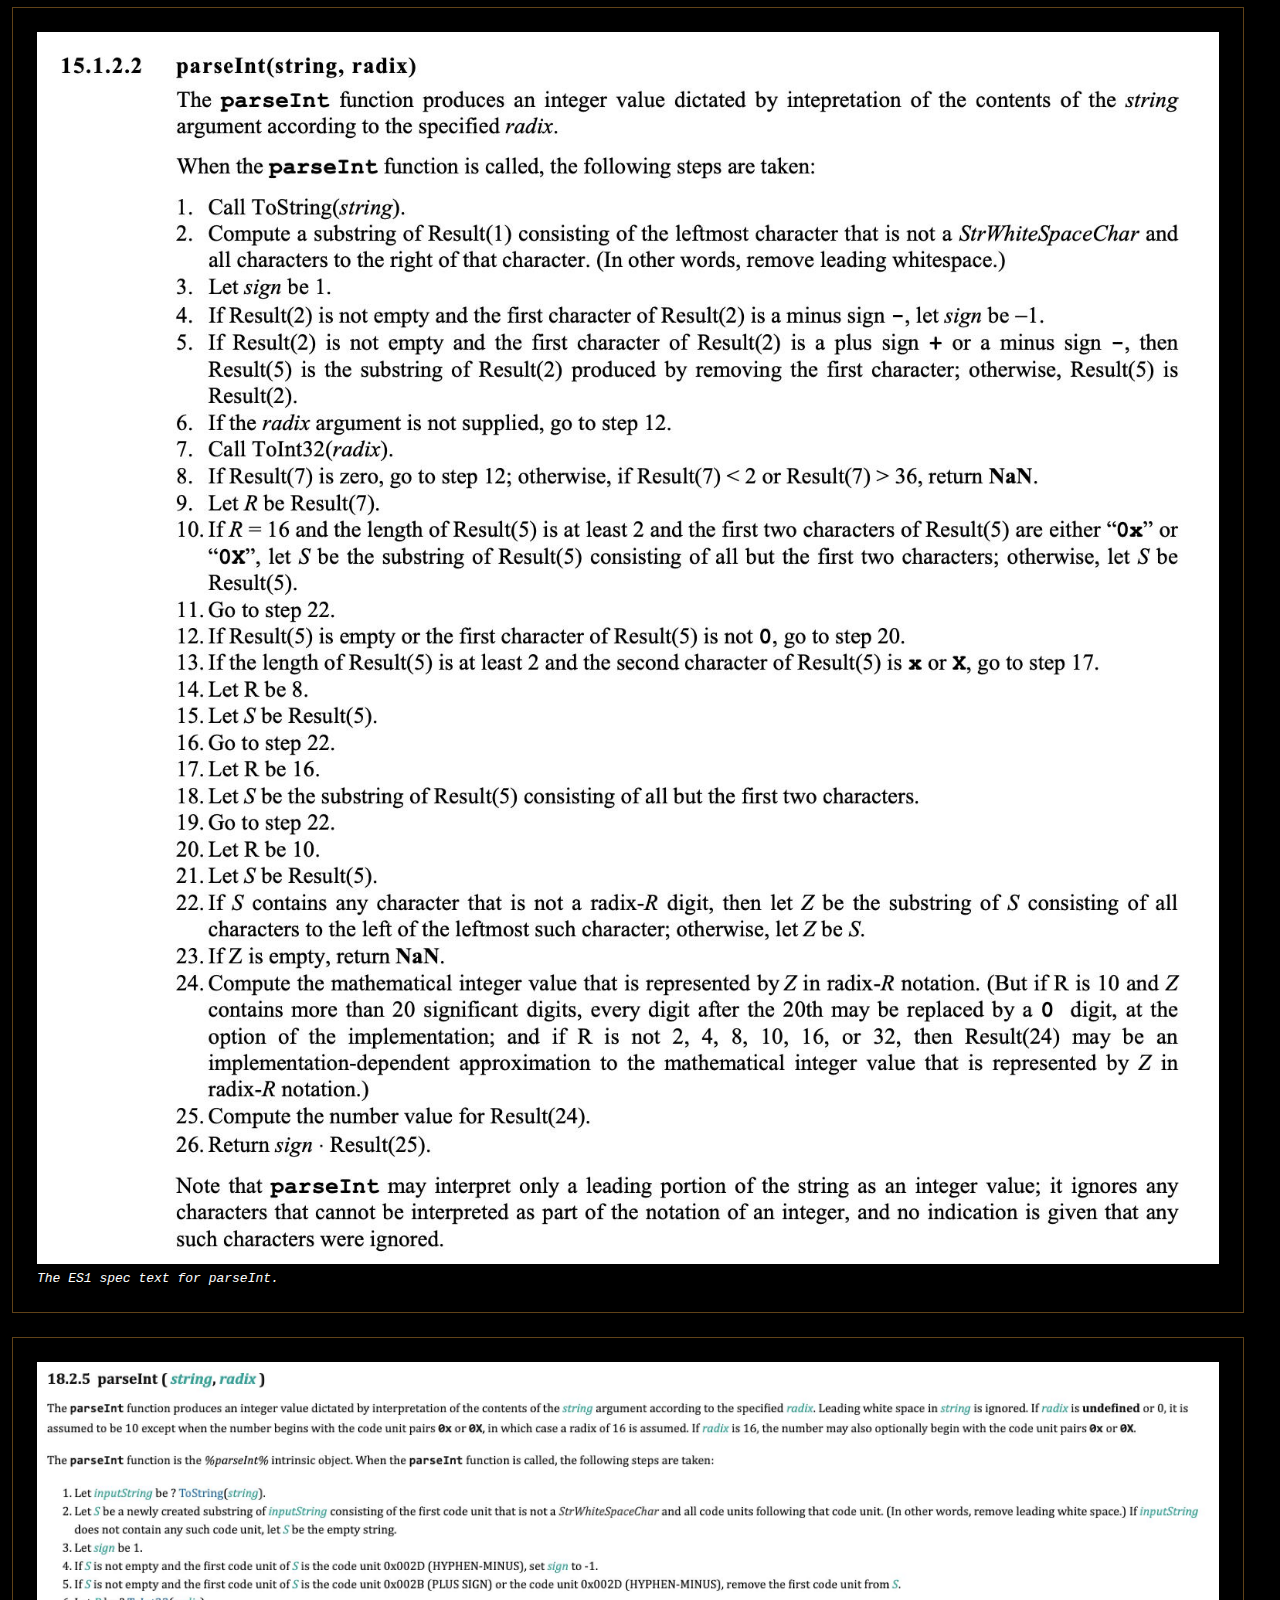
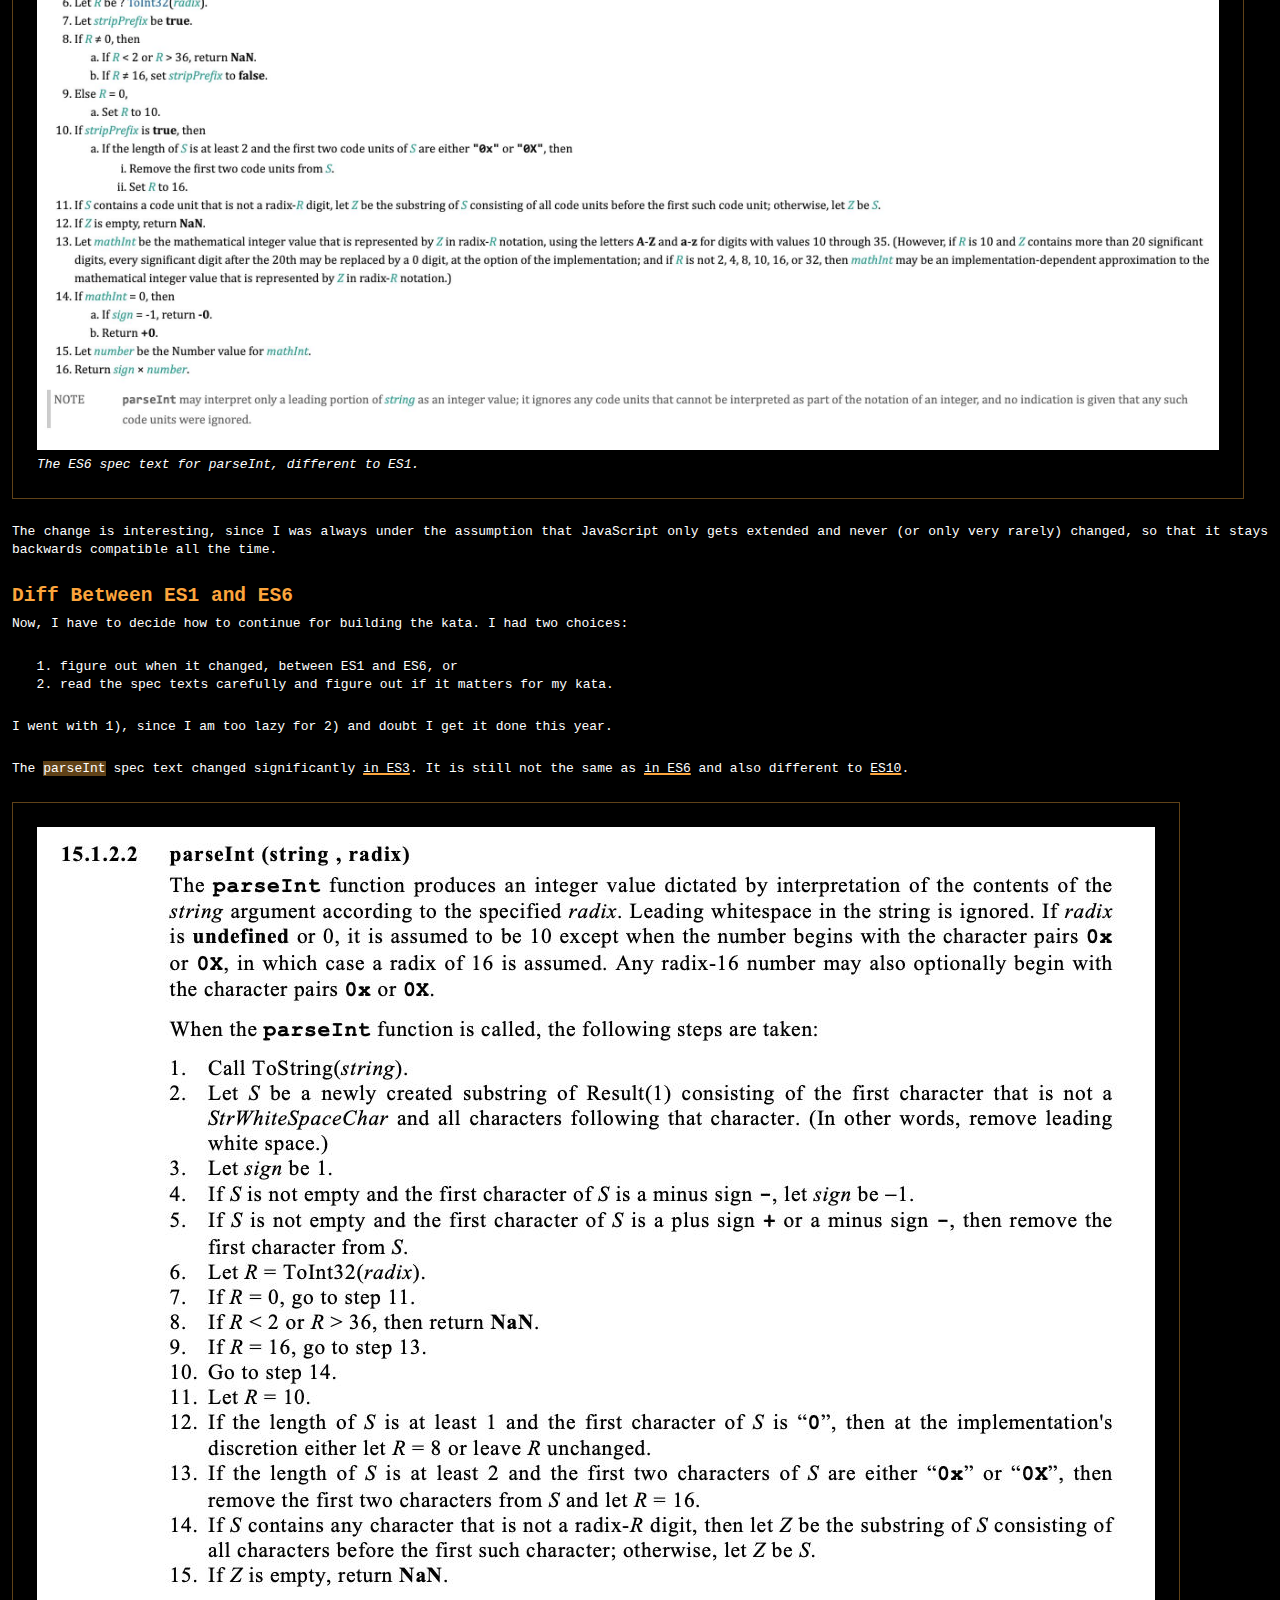
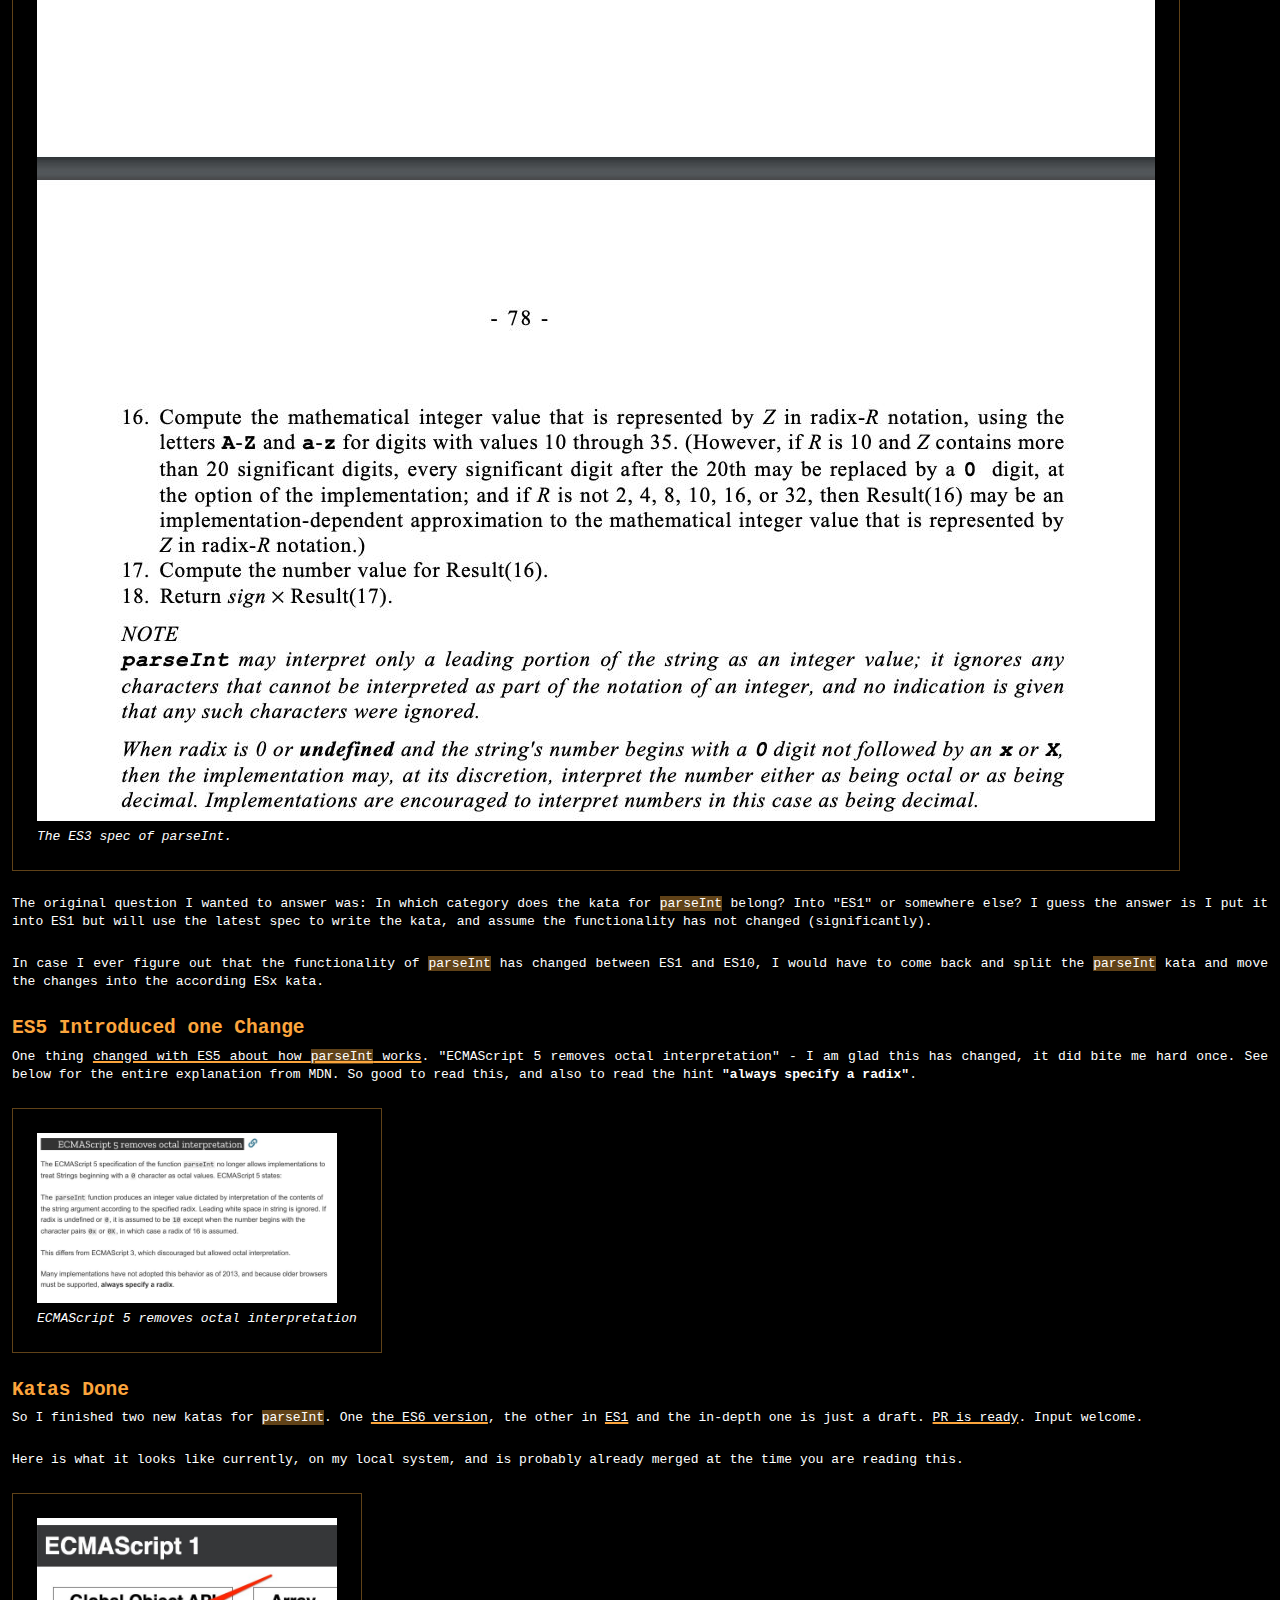
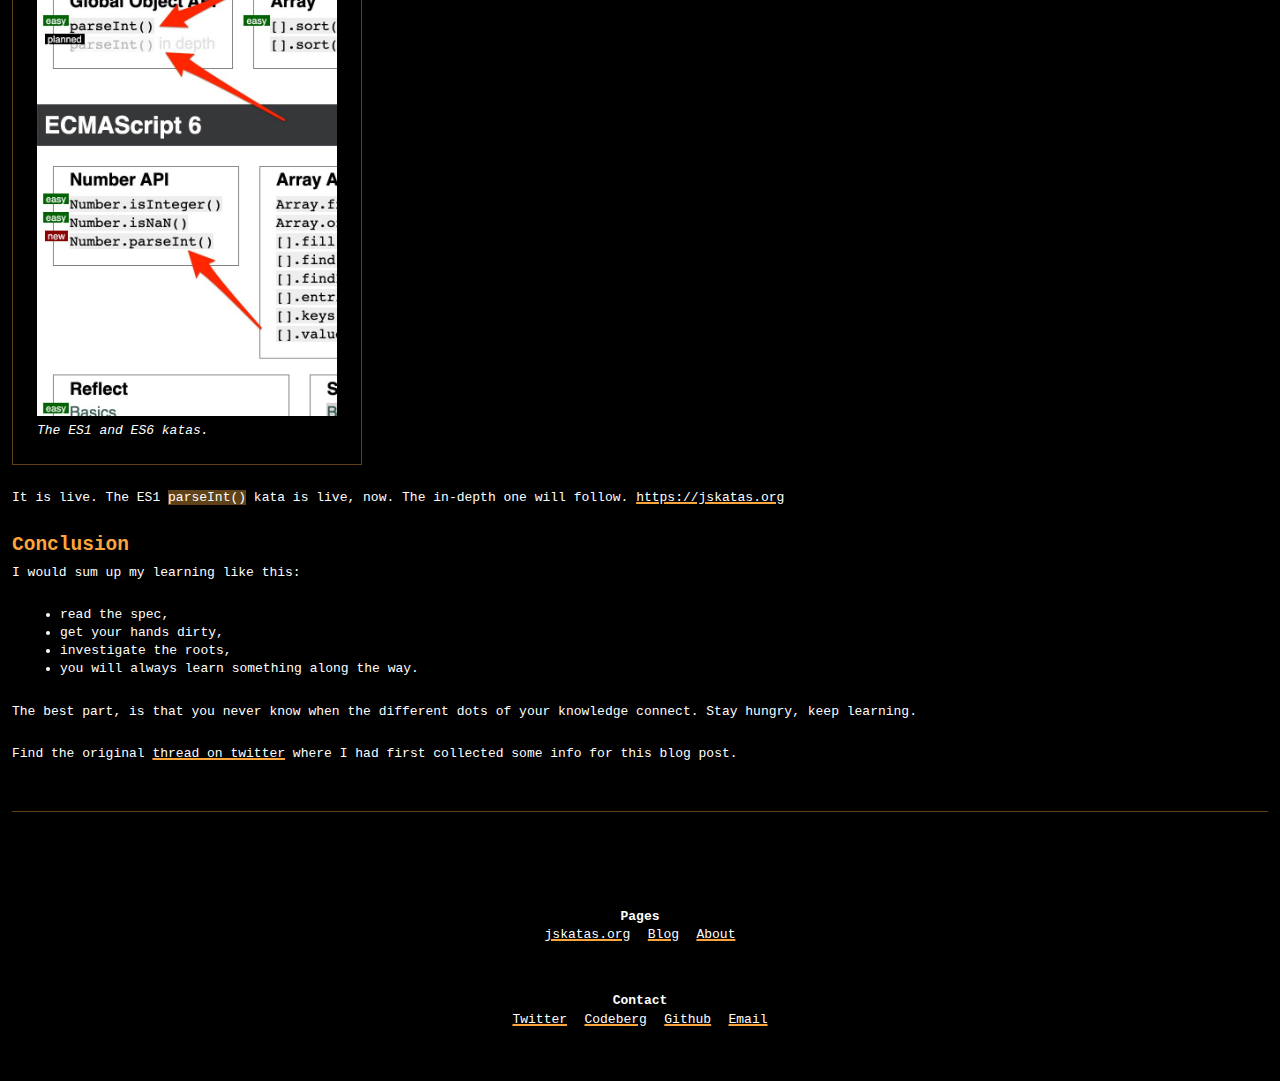
<file: blog/2021/01/10-building-the-parseint-kata/index.html>
<!doctype html>
<html lang="en" prefix="og: https://ogp.me/ns#">
<head>
  <meta http-equiv="content-type" content="text/html; charset=utf-8">
  <meta name="mobile-web-app-capable" content="yes" />
  <meta http-equiv="X-UA-Compatible" content="IE=edge">
  <meta name="author" content="Wolfram Kriesing">
  <meta name="viewport" content="width=device-width, initial-scale=1.0">
  <meta name="description" content="jskatas - Learn and re-learn JavaScript. At your speed and level.">

    <meta name="twitter:card" content="summary_large_image">
  <meta name="twitter:site" content="@wolframkriesing" />
  <meta name="twitter:title" content="Building the `parseInt()` Katas" />

  <meta property="og:title" content="Building the `parseInt()` Katas">
  <meta property="og:type" content="website">
<meta property="og:url" content="https://blog.jskatas.org/blog/2021/01/10-building-the-parseint-kata/">  <meta property="og:site_name" content="jskatas - Learn and re-learn JavaScript. At your speed and level.">

  <script async defer data-domain="blog.jskatas.org" src="https://plausible.io/js/plausible.js"></script>
<link rel="canonical" href="https://blog.jskatas.org/blog/2021/01/10-building-the-parseint-kata/">  <title>Building the `parseInt()` Katas | jskatas - Learn and re-learn JavaScript. At your speed and level.</title>

  <script async defer type="module" src="https://more-html.github.io/components/src/Heading-loader.js"></script>
  <link rel="stylesheet" href="/blog/blog.css" type="text/css">
  <meta property="article:type" content="article" />
    <meta property="article:tag" content="kata" />

  <meta property="og:description" content="I had planned building the kata for `Number.parseInt()` already a while ago.
Starting to work I discovered very quickly that this seemingly tiny kata is quite a 
rabbit hole that offers a lot of things one can learn.
Especially about how things evolve in the spec and how to read the spec, fortunately
this is a pretty easy to read part of the spec." />
  <meta property="article:description" content="I had planned building the kata for `Number.parseInt()` already a while ago.
Starting to work I discovered very quickly that this seemingly tiny kata is quite a 
rabbit hole that offers a lot of things one can learn.
Especially about how things evolve in the spec and how to read the spec, fortunately
this is a pretty easy to read part of the spec." />
  <meta name="twitter:description" content="I had planned building the kata for `Number.parseInt()` already a while ago.
Starting to work I discovered very quickly that this seemingly tiny kata is quite a 
rabbit hole that offers a lot of things one can learn.
Especially about how things evolve in the spec and how to read the spec, fortunately
this is a pretty easy to read part of the spec." />

    <meta property="og:image" content="https://blog.jskatas.org/blog/2021/01/10-building-the-parseint-kata/" />
    <meta property="og:image:url"  content="https://blog.jskatas.org/blog/2021/01/10-building-the-parseint-kata/" />
    <meta name="twitter:image" content="https://blog.jskatas.org/blog/2021/01/10-building-the-parseint-kata/" />
</head>
<body class="page-post">

    <header>
    <nav class="primary">
        <ul>
      <li><a href="https://jskatas.org">jskatas.org</a></li>
      <li><a href="/">Blog</a></li>
      <li><a href="/about">About</a></li>
  </ul>

    </nav>

    <div class="sitename">
      <a href="/">JS Katas Blog</a>
      <div class="subtitle">
        Learn and re-learn JavaScript. At your speed and level.
      </div>
    </div>
  </header>



  <nav class="breadcrumb">
  </nav>

  <main>
    <div class="content">
  <article class="">
    <header>
      <h1 id="building-the-parseint-kata" is="more-h1">
        Building the <code>parseInt()</code> Katas
        
      </h1>
      <div class="metadata">
        Wolfram Kriesing
        - January 11, 2021
          - tagged with: #kata       </div>
    </header>


    <p>I had planned building the kata for <code>Number.parseInt()</code> already a while ago.
Starting to work I discovered very quickly that this seemingly tiny kata is quite a 
rabbit hole that offers a lot of things one can learn.
Especially about how things evolve in the spec and how to read the spec, fortunately
this is a pretty easy to read part of the spec.</p>
<figure>
    <img src="1-1.jpg" alt="The kata is in the planning." width="200" class="sizeup-onhover-image scale2 origin-left-top" />
    <figcaption>The kata is in the planning.</figcaption>
</figure>

<h2 is="more-h2" id="content">Content</h2>
<ol>
<li><a href="#numberparseint-and-the-global-parseint"><code>Number.parseInt()</code> and the Global <code>parseInt()</code></a>  </li>
<li><a href="#es1-parseint">ES1: <code>parseInt()</code></a></li>
<li><a href="#diff-between-es1-and-es6">Diff Between ES1 and ES6</a></li>
<li><a href="#es5-introduced-one-change">ES5 Introduced one Change</a></li>
<li><a href="#katas-done">Katas Done</a></li>
<li><a href="#conclusion">Conclusion</a></li>
</ol>
<h2 is="more-h2" id="numberparseint-and-the-global-parseint"><code>Number.parseInt()</code> and the Global <code>parseInt()</code></h2>
<p>Actually ES6 makes the <code>Number.parseInt()</code> kata very simple. 
Because it just says it&#39;s the same as the global <code>parseInt</code>.
Reading the spec it seems this is a simple piece of JavaScript.
The kata should be easy to build. It builds on the existing global <code>parseInt</code>
function, so what is there left to learn for <code>Number.parseInt()</code>? Can I not just simply
link to the ES1 kata for <code>parseInt</code>?</p>
<figure>
    <img src="1-2.jpg" alt="The Number.parseInt spec text." width="100%" />
    <figcaption>The Number.parseInt spec text.</figcaption>
</figure>

<p>In the ES6 kata I currently just plan to have two tests (see image below). 
And I am thinking of adding a third one that just says &quot;look into the ES1 kata for the global <code>parseInt</code>&quot;.
And this is where it gets a bit difficult.</p>
<figure>
    <img src="2-1.jpg" alt="To begin with, two tests in this kata." width="300" class="sizeup-onhover-image scale2 origin-left-top" />
    <figcaption>To begin with, two tests in this kata.</figcaption>
</figure>

<h2 is="more-h2" id="es1-parseint">ES1: <code>parseInt()</code></h2>
<p>I looked up <a href="https://www.ecma-international.org/publications/standards/Ecma-262-arch.htm">the spec archive</a> 
and <a href="https://www.ecma-international.org/publications/files/ECMA-ST-ARCH/ECMA-262,%201st%20edition,%20June%201997.pdf">in ES1 <code>parseInt</code> was already specified</a> 
(see image below). 
But the content in the ES6 spec is quite different (see 2nd image below).
The ES1 spec has a list of 26 items defining the global <code>parseInt()</code> function, ES6 only 16.</p>
<figure>
    <img src="3-1.jpg" alt="The ES1 spec text for parseInt." width="100%" />
    <figcaption>The ES1 spec text for parseInt.</figcaption>
</figure>
<figure>
    <img src="3-2.jpg" alt="The ES6 spec text for parseInt, different to ES1." width="100%" />
    <figcaption>The ES6 spec text for parseInt, different to ES1.</figcaption>
</figure>

<p>The change is interesting, since I was always under the assumption that JavaScript
only gets extended and never (or only very rarely) changed, so that it stays backwards 
compatible all the time.</p>
<h2 is="more-h2" id="diff-between-es1-and-es6">Diff Between ES1 and ES6</h2>
<p>Now, I have to decide how to continue for building the kata.
I had two choices:</p>
<ol>
<li>figure out when it changed, between ES1 and ES6, or</li>
<li>read the spec texts carefully and figure out if it matters for my kata.</li>
</ol>
<p>I went with 1), since I am too lazy for 2) and doubt I get it done this year.</p>
<p>The <code>parseInt</code> spec text changed significantly <a href="https://www.ecma-international.org/publications/files/ECMA-ST-ARCH/ECMA-262,%203rd%20edition,%20December%201999.pdf">in ES3</a>. 
It is still not the same as <a href="https://www.ecma-international.org/ecma-262/6.0/index.html#sec-parseint-string-radix">in ES6</a> 
and also different to <a href="https://www.ecma-international.org/ecma-262/10.0/index.html#sec-parseint-string-radix">ES10</a>.</p>
<figure>
    <img src="5-1.jpg" alt="The ES3 spec of parseInt." width="100%" />
    <figcaption>The ES3 spec of parseInt.</figcaption>
</figure>


<p>The original question I wanted to answer was: In which category does the kata for <code>parseInt</code> belong? 
Into &quot;ES1&quot; or somewhere else?
I guess the answer is I put it into ES1 but will use the latest spec to write the kata, 
and assume the functionality has not changed (significantly).</p>
<p>In case I ever figure out that the functionality of <code>parseInt</code> has changed between ES1 and ES10, 
I would have to come back and split the <code>parseInt</code> kata and move the changes into the according ESx kata.</p>
<h2 is="more-h2" id="es5-introduced-one-change">ES5 Introduced one Change</h2>
<p>One thing <a href="https://developer.mozilla.org/en-US/docs/Web/JavaScript/Reference/Global_Objects/parseInt#ECMAScript_5_removes_octal_interpretation">changed with ES5 about how <code>parseInt</code> works</a>. 
&quot;ECMAScript 5 removes octal interpretation&quot; - I am glad this has changed, it did bite me hard once.
See below for the entire explanation from MDN. 
So good to read this, and also to read the hint <strong>&quot;always specify a radix&quot;</strong>.</p>
<figure>
    <img src="10-1.jpg" alt="ECMAScript 5 removes octal interpretation" width="300" class="sizeup-onhover-image scale2 origin-left-top" />
    <figcaption>ECMAScript 5 removes octal interpretation</figcaption>
</figure>

<h2 is="more-h2" id="katas-done">Katas Done</h2>
<p>So I finished two new katas for <code>parseInt</code>. 
One <a href="https://jskatas.org/#bundle-es6-katas">the ES6 version</a>, 
the other in <a href="https://jskatas.org/#bundle-es1-katas">ES1</a> 
and the in-depth one is just a draft. 
<a href="https://github.com/tddbin/katas/pull/80">PR is ready</a>. 
Input welcome.</p>
<p>Here is what it looks like currently, on my local system, and is probably already merged at the time you are reading this.</p>
<figure>
    <img src="12-1.jpg" alt="The ES1 and ES6 katas." width="300" />
    <figcaption>The ES1 and ES6 katas.</figcaption>
</figure>

<p>It is live.
The ES1 <code>parseInt()</code> kata is live, now. The in-depth one will follow.
<a href="https://jskatas.org">https://jskatas.org</a></p>
<h2 is="more-h2" id="conclusion">Conclusion</h2>
<p>I would sum up my learning like this: </p>
<ul>
<li>read the spec, </li>
<li>get your hands dirty, </li>
<li>investigate the roots, </li>
<li>you will always learn something along the way. </li>
</ul>
<p>The best part, is that you never know when the different dots of your knowledge connect.
Stay hungry, keep learning.</p>
<p>Find the original <a href="https://twitter.com/wolframkriesing/status/1180533105221873672">thread on twitter</a> 
where I had first collected some info for this blog post.</p>


  </article>
    </div>
  </main>

    <footer>
    <div>
      <b>Pages</b>
        <ul>
      <li><a href="https://jskatas.org">jskatas.org</a></li>
      <li><a href="/">Blog</a></li>
      <li><a href="/about">About</a></li>
  </ul>

    </div>

    <div>
      <b>Contact</b>
      <ul>
        <li><a href="https://twitter.com/wolframkriesing" rel="me">Twitter</a></li>
        <li><a href="https://codeberg.com/wolframkriesing" rel="me">Codeberg</a></li>
        <li><a href="https://github.com/wolframkriesing" rel="me">Github</a></li>
        <li><a href="mailto:w+through-jskatas-blog-footer-contact@kriesing.de">Email</a></li>
      </ul>
    </div>
  </footer>

    <nav class="secondary">
    <div class="menu-button">&#9776;</div>
      <ul>
      <li><a href="https://jskatas.org">jskatas.org</a></li>
      <li><a href="/">Blog</a></li>
      <li><a href="/about">About</a></li>
  </ul>

  </nav>

</body>
</html>
</file>
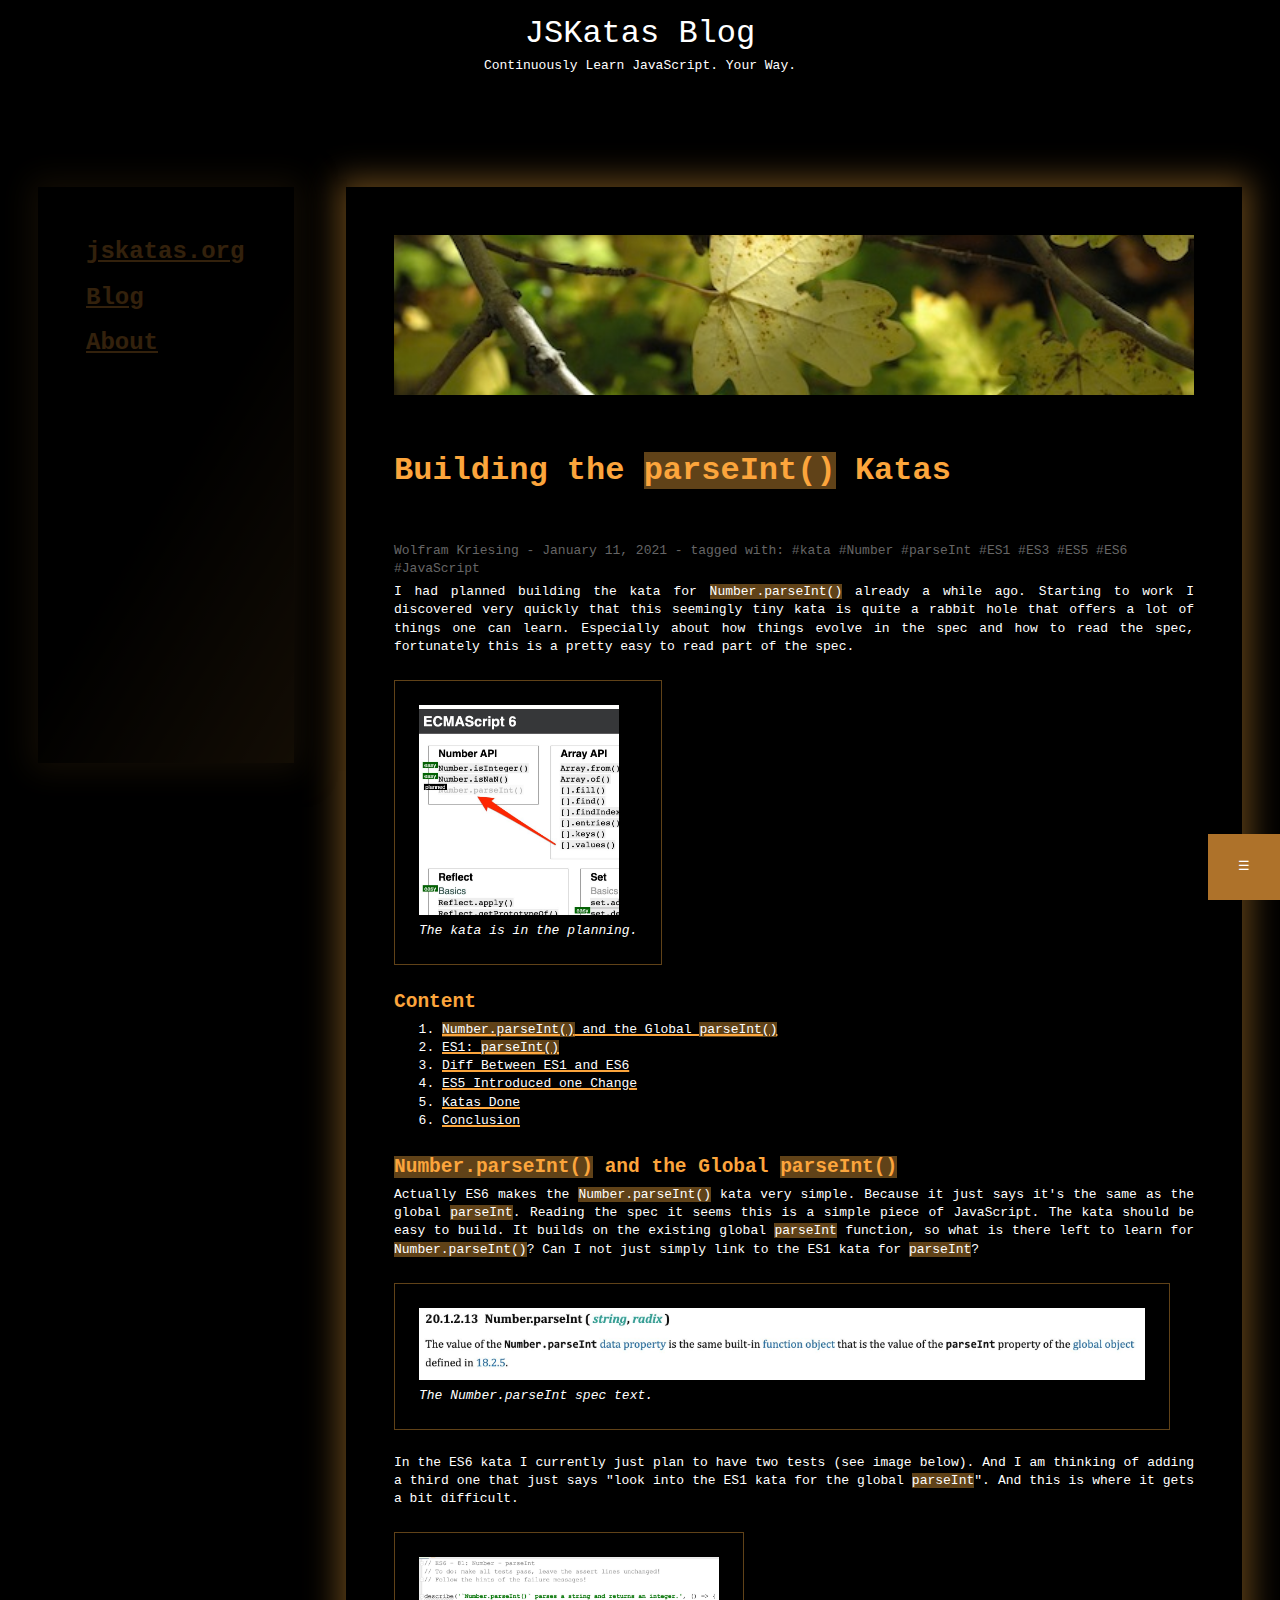
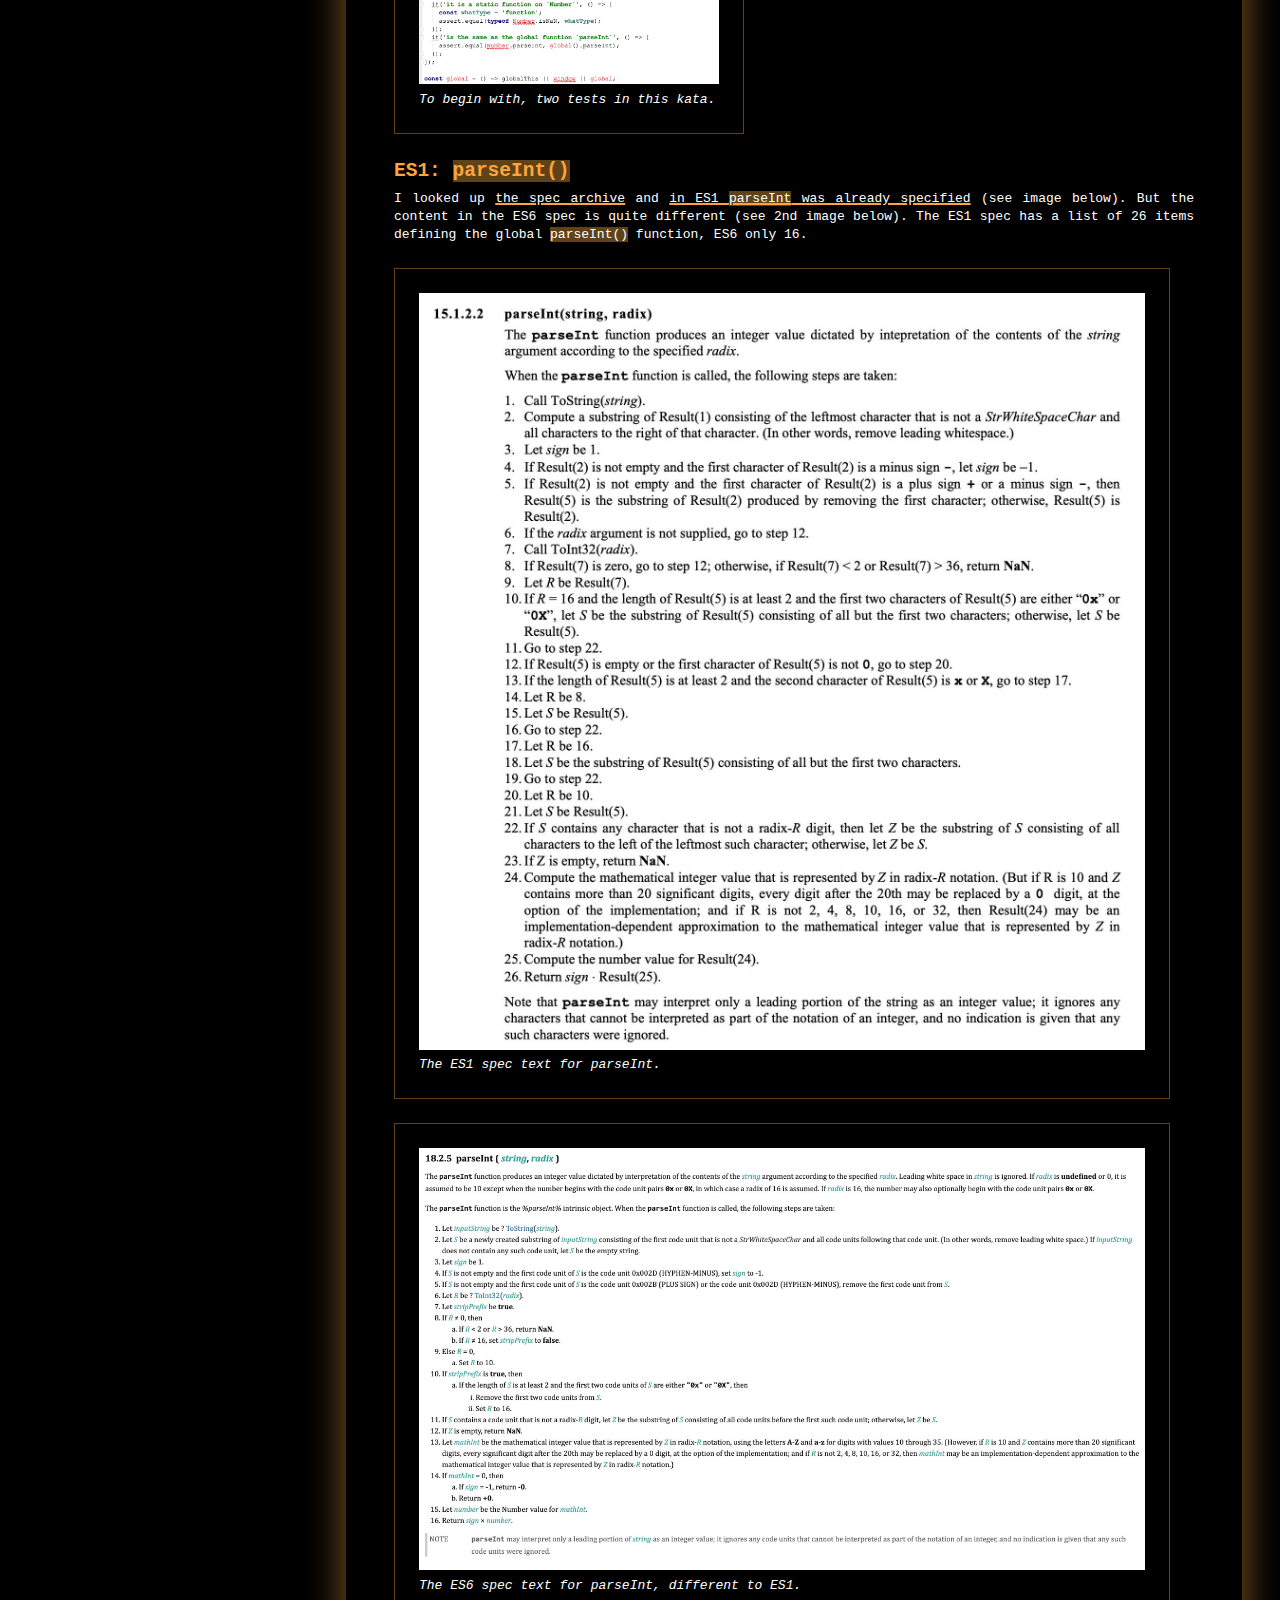
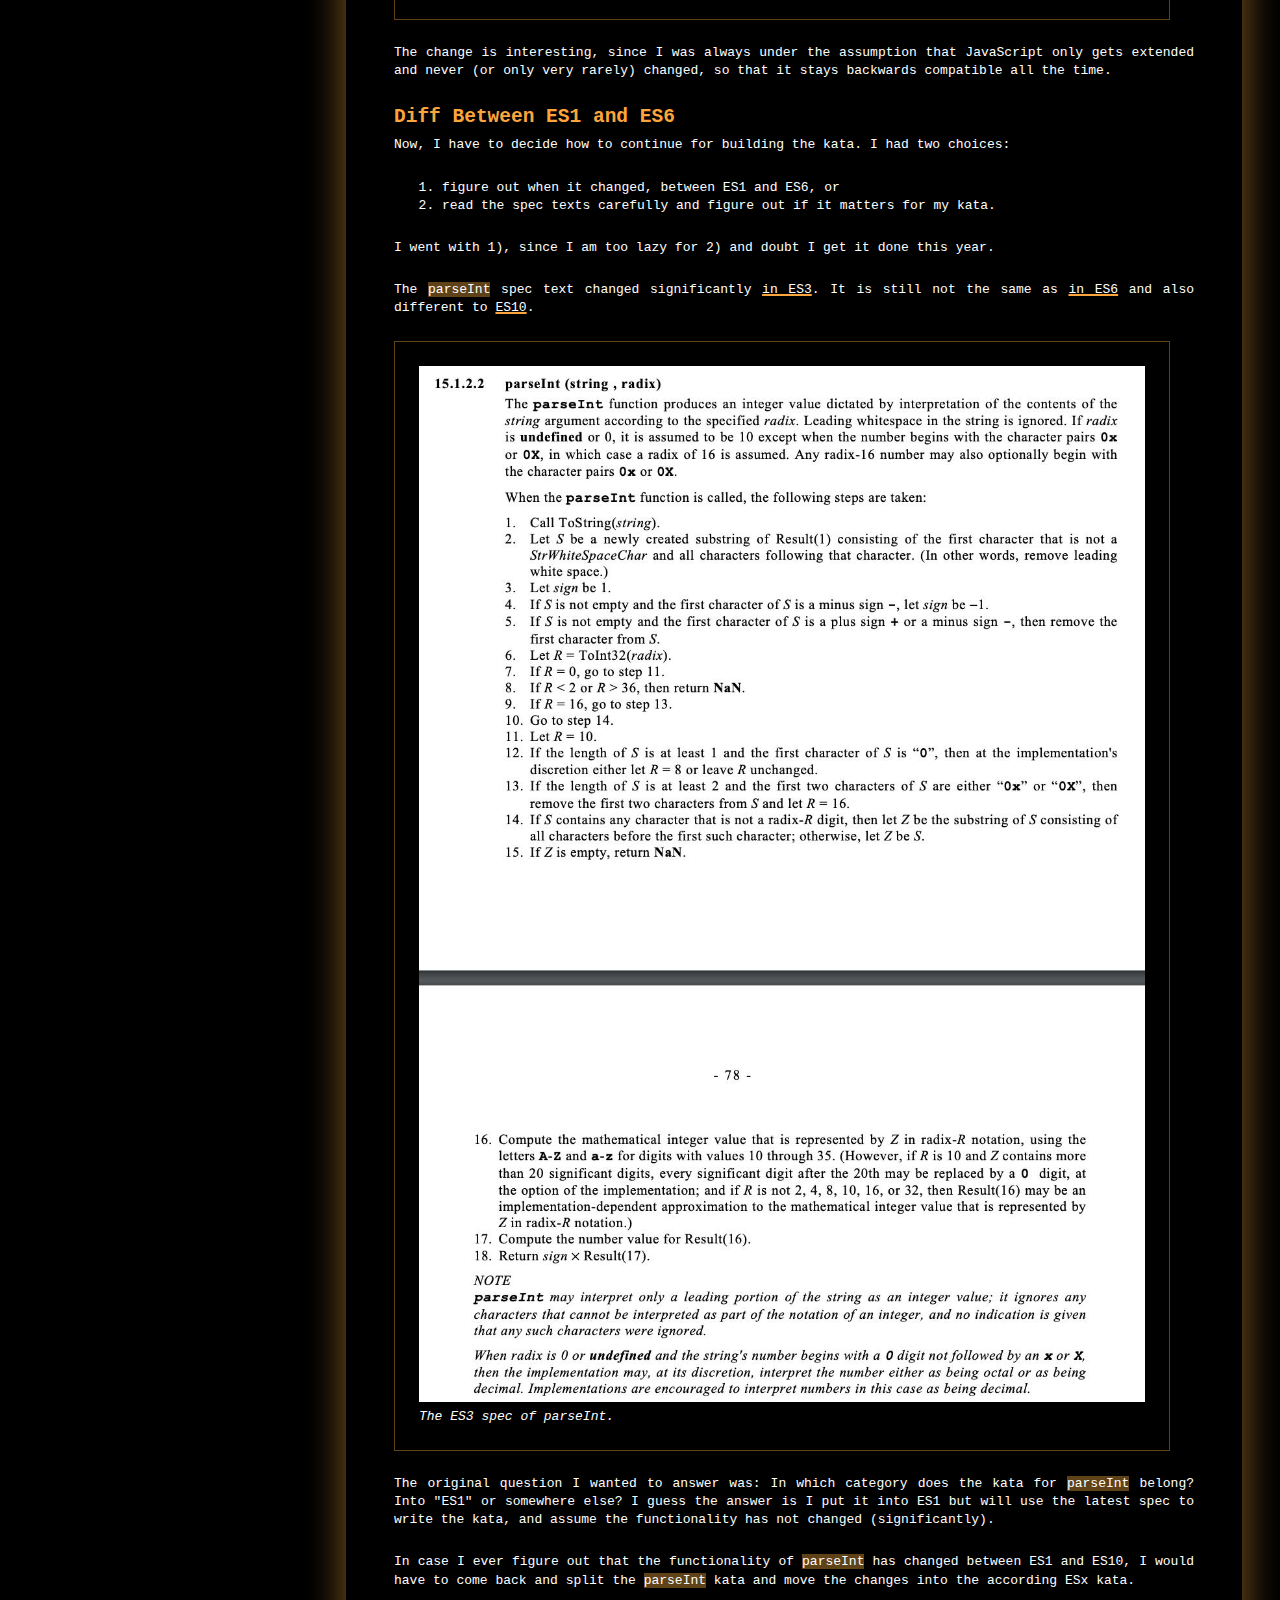
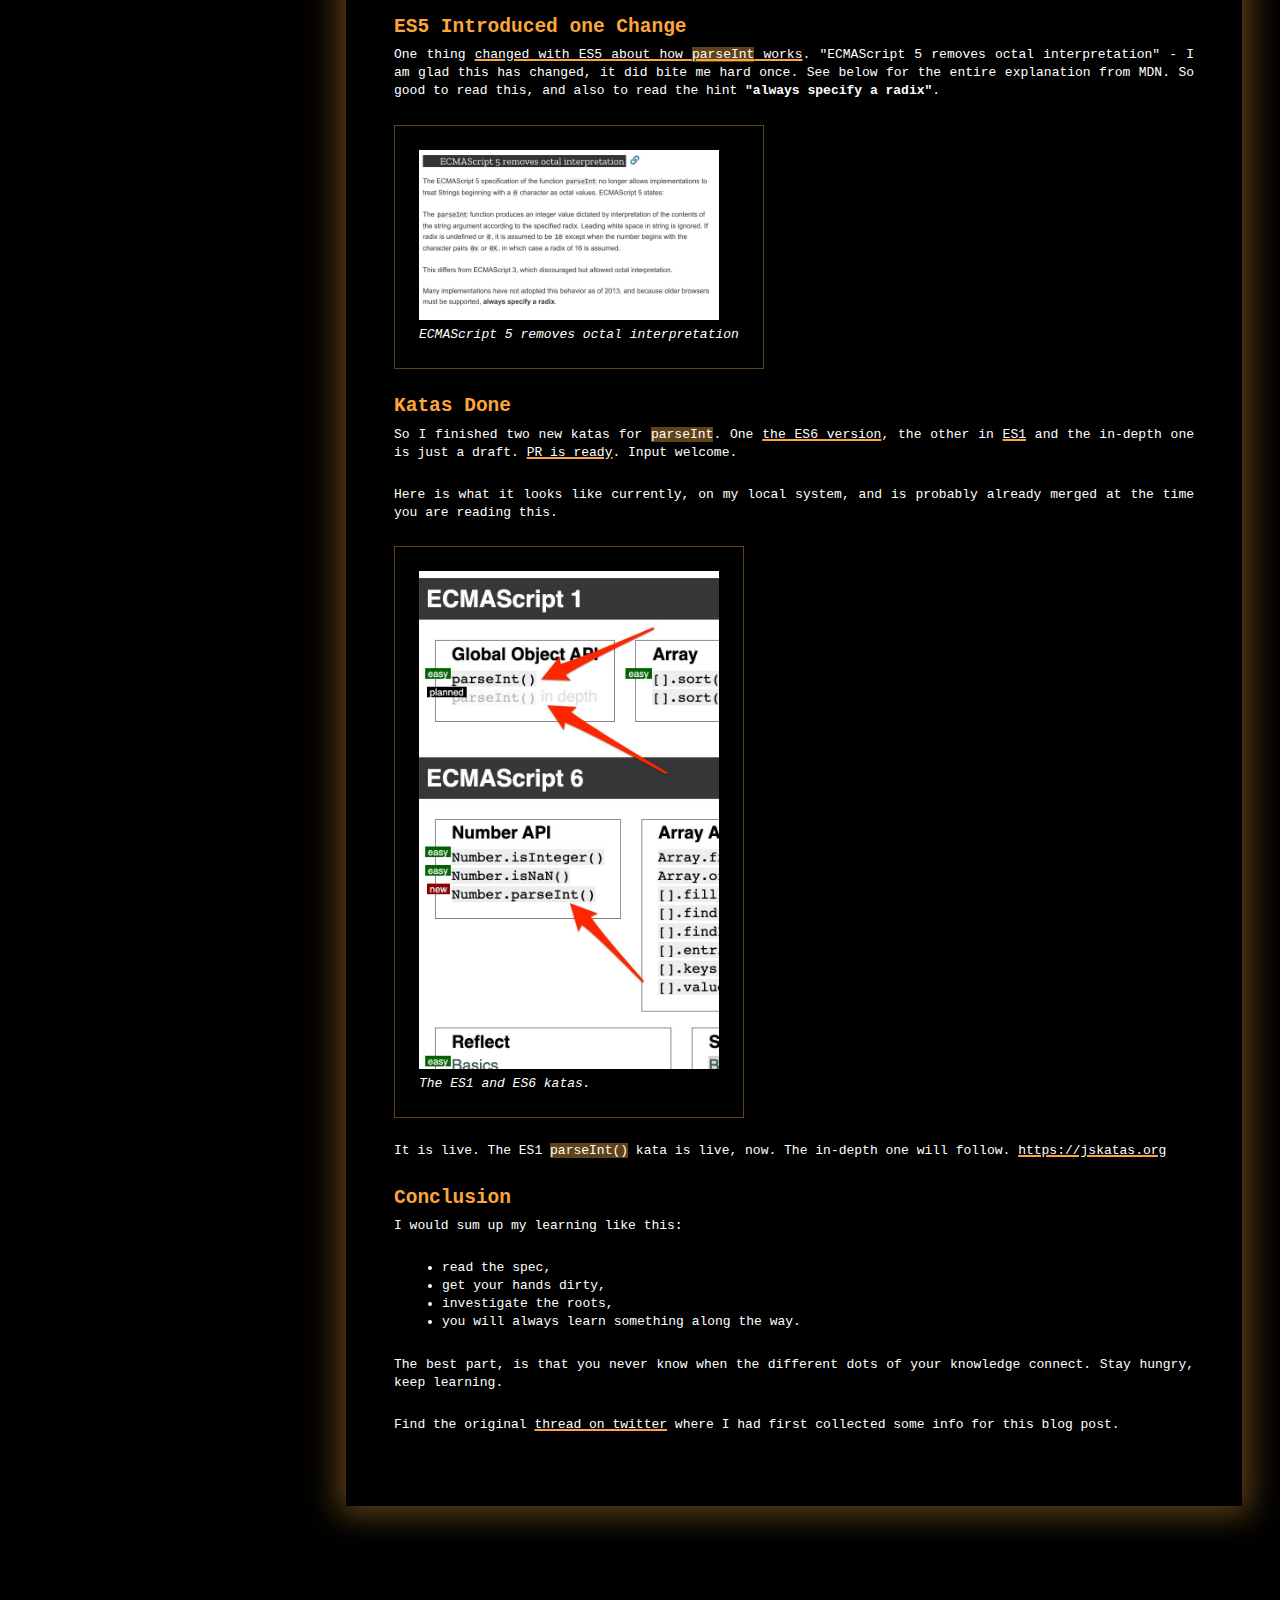
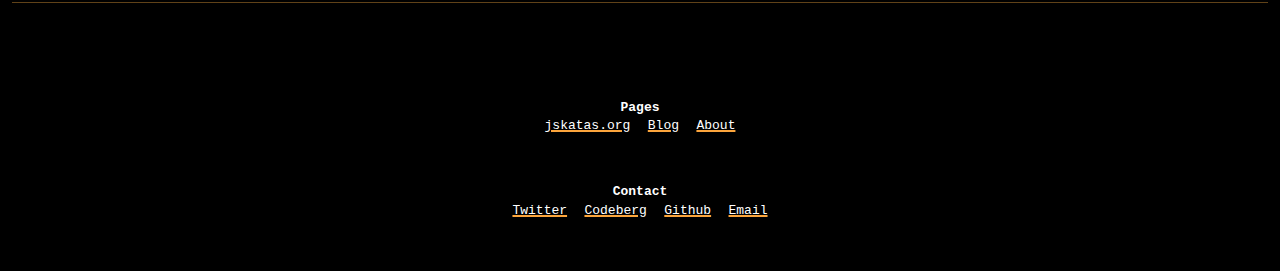
<file: blog/2021/01/11-building-the-parseint-kata/index.html>
<!doctype html>
<html lang="en" prefix="og: https://ogp.me/ns#">
<head>
  <meta http-equiv="content-type" content="text/html; charset=utf-8">
  <meta name="mobile-web-app-capable" content="yes" />
  <meta http-equiv="X-UA-Compatible" content="IE=edge">
  <meta name="author" content="Wolfram Kriesing">
  <meta name="viewport" content="width=device-width, initial-scale=1.0">
  <meta name="description" content="JSKatas Blog - Continuously Learn JavaScript. Your Way.">

  <link rel="preload" href="/_vars.css" as="style">
  <link rel="preload" href="/_reset.css" as="style">
  <link rel="preload" href="/_global.css" as="style">
  <link rel="preload" href="/_nav.css" as="style">

    <meta name="twitter:card" content="summary_large_image">
  <meta name="twitter:site" content="@jskatas" />
  <meta name="twitter:title" content="Building the `parseInt()` Katas" />

  <meta property="og:title" content="Building the `parseInt()` Katas">
  <meta property="og:type" content="website">
<meta property="og:url" content="https://blog.jskatas.org/blog/2021/01/11-building-the-parseint-kata/">  <meta property="og:site_name" content="JSKatas Blog - Continuously Learn JavaScript. Your Way.">

  <script async defer data-domain="blog.jskatas.org" src="https://plausible.io/js/plausible.js"></script>
<link rel="canonical" href="https://blog.jskatas.org/blog/2021/01/11-building-the-parseint-kata/">  <title>Building the `parseInt()` Katas | JSKatas Blog - Continuously Learn JavaScript. Your Way.</title>

  <script async defer type="module" src="https://more-html.github.io/components/src/Heading-loader.js"></script>
  <link rel="stylesheet" href="/blog/blog.css" type="text/css">
  <meta property="article:type" content="article" />
    <meta property="article:tag" content="kata" />
    <meta property="article:tag" content="Number" />
    <meta property="article:tag" content="parseInt" />
    <meta property="article:tag" content="ES1" />
    <meta property="article:tag" content="ES3" />
    <meta property="article:tag" content="ES5" />
    <meta property="article:tag" content="ES6" />
    <meta property="article:tag" content="JavaScript" />

  <meta property="og:description" content="I had planned building the kata for `Number.parseInt()` already a while ago.
Starting to work I discovered very quickly that this seemingly tiny kata is quite a 
rabbit hole that offers a lot of things one can learn.
Especially about how things evolve in the spec and how to read the spec, fortunately
this is a pretty easy to read part of the spec." />
  <meta property="article:description" content="I had planned building the kata for `Number.parseInt()` already a while ago.
Starting to work I discovered very quickly that this seemingly tiny kata is quite a 
rabbit hole that offers a lot of things one can learn.
Especially about how things evolve in the spec and how to read the spec, fortunately
this is a pretty easy to read part of the spec." />
  <meta name="twitter:description" content="I had planned building the kata for `Number.parseInt()` already a while ago.
Starting to work I discovered very quickly that this seemingly tiny kata is quite a 
rabbit hole that offers a lot of things one can learn.
Especially about how things evolve in the spec and how to read the spec, fortunately
this is a pretty easy to read part of the spec." />

    <meta property="og:image" content="https://blog.jskatas.org/blog/2021/01/11-building-the-parseint-kata/preview.jpg" />
    <meta property="og:image:url"  content="https://blog.jskatas.org/blog/2021/01/11-building-the-parseint-kata/preview.jpg" />
    <meta name="twitter:image" content="https://blog.jskatas.org/blog/2021/01/11-building-the-parseint-kata/preview.jpg" />
</head>

<body class="page-post">
    <header class="sitename">
    <a href="/">JSKatas Blog</a>
    <p class="subtitle">
      Continuously Learn JavaScript. Your Way.
    </p>
  </header>

  <div>
      <nav class="primary box-sidebar">
      <ul>
      <li><a href="https://jskatas.org">jskatas.org</a></li>
      <li><a href="/">Blog</a></li>
      <li><a href="/about">About</a></li>
  </ul>

  </nav>

    <main class="box-main-content">
  <article class="">

      <img src="preview.jpg" class="preview-image"/>

    <header>
      <h1 id="building-the-parseint-kata" is="more-h1">
        Building the <code>parseInt()</code> Katas
        
      </h1>
      <div class="metadata">
        Wolfram Kriesing
        - January 11, 2021
          - tagged with: #kata #Number #parseInt #ES1 #ES3 #ES5 #ES6 #JavaScript       </div>
    </header>


    <p>I had planned building the kata for <code>Number.parseInt()</code> already a while ago.
Starting to work I discovered very quickly that this seemingly tiny kata is quite a 
rabbit hole that offers a lot of things one can learn.
Especially about how things evolve in the spec and how to read the spec, fortunately
this is a pretty easy to read part of the spec.</p>
<figure>
    <img src="1-1.jpg" alt="The kata is in the planning." width="200" class="sizeup-onhover-image scale2 origin-left-top" />
    <figcaption>The kata is in the planning.</figcaption>
</figure>

<h2 is="more-h2" id="content">Content</h2>
<ol>
<li><a href="#numberparseint-and-the-global-parseint"><code>Number.parseInt()</code> and the Global <code>parseInt()</code></a>  </li>
<li><a href="#es1-parseint">ES1: <code>parseInt()</code></a></li>
<li><a href="#diff-between-es1-and-es6">Diff Between ES1 and ES6</a></li>
<li><a href="#es5-introduced-one-change">ES5 Introduced one Change</a></li>
<li><a href="#katas-done">Katas Done</a></li>
<li><a href="#conclusion">Conclusion</a></li>
</ol>
<h2 is="more-h2" id="numberparseint-and-the-global-parseint"><code>Number.parseInt()</code> and the Global <code>parseInt()</code></h2>
<p>Actually ES6 makes the <code>Number.parseInt()</code> kata very simple. 
Because it just says it&#39;s the same as the global <code>parseInt</code>.
Reading the spec it seems this is a simple piece of JavaScript.
The kata should be easy to build. It builds on the existing global <code>parseInt</code>
function, so what is there left to learn for <code>Number.parseInt()</code>? Can I not just simply
link to the ES1 kata for <code>parseInt</code>?</p>
<figure>
    <img src="1-2.jpg" alt="The Number.parseInt spec text." width="100%" />
    <figcaption>The Number.parseInt spec text.</figcaption>
</figure>

<p>In the ES6 kata I currently just plan to have two tests (see image below). 
And I am thinking of adding a third one that just says &quot;look into the ES1 kata for the global <code>parseInt</code>&quot;.
And this is where it gets a bit difficult.</p>
<figure>
    <img src="2-1.jpg" alt="To begin with, two tests in this kata." width="300" class="sizeup-onhover-image scale2 origin-left-top" />
    <figcaption>To begin with, two tests in this kata.</figcaption>
</figure>

<h2 is="more-h2" id="es1-parseint">ES1: <code>parseInt()</code></h2>
<p>I looked up <a href="https://www.ecma-international.org/publications/standards/Ecma-262-arch.htm">the spec archive</a> 
and <a href="https://www.ecma-international.org/publications/files/ECMA-ST-ARCH/ECMA-262,%201st%20edition,%20June%201997.pdf">in ES1 <code>parseInt</code> was already specified</a> 
(see image below). 
But the content in the ES6 spec is quite different (see 2nd image below).
The ES1 spec has a list of 26 items defining the global <code>parseInt()</code> function, ES6 only 16.</p>
<figure>
    <img src="3-1.jpg" alt="The ES1 spec text for parseInt." width="100%" />
    <figcaption>The ES1 spec text for parseInt.</figcaption>
</figure>
<figure>
    <img src="3-2.jpg" alt="The ES6 spec text for parseInt, different to ES1." width="100%" />
    <figcaption>The ES6 spec text for parseInt, different to ES1.</figcaption>
</figure>

<p>The change is interesting, since I was always under the assumption that JavaScript
only gets extended and never (or only very rarely) changed, so that it stays backwards 
compatible all the time.</p>
<h2 is="more-h2" id="diff-between-es1-and-es6">Diff Between ES1 and ES6</h2>
<p>Now, I have to decide how to continue for building the kata.
I had two choices:</p>
<ol>
<li>figure out when it changed, between ES1 and ES6, or</li>
<li>read the spec texts carefully and figure out if it matters for my kata.</li>
</ol>
<p>I went with 1), since I am too lazy for 2) and doubt I get it done this year.</p>
<p>The <code>parseInt</code> spec text changed significantly <a href="https://www.ecma-international.org/publications/files/ECMA-ST-ARCH/ECMA-262,%203rd%20edition,%20December%201999.pdf">in ES3</a>. 
It is still not the same as <a href="https://www.ecma-international.org/ecma-262/6.0/index.html#sec-parseint-string-radix">in ES6</a> 
and also different to <a href="https://www.ecma-international.org/ecma-262/10.0/index.html#sec-parseint-string-radix">ES10</a>.</p>
<figure>
    <img src="5-1.jpg" alt="The ES3 spec of parseInt." width="100%" />
    <figcaption>The ES3 spec of parseInt.</figcaption>
</figure>


<p>The original question I wanted to answer was: In which category does the kata for <code>parseInt</code> belong? 
Into &quot;ES1&quot; or somewhere else?
I guess the answer is I put it into ES1 but will use the latest spec to write the kata, 
and assume the functionality has not changed (significantly).</p>
<p>In case I ever figure out that the functionality of <code>parseInt</code> has changed between ES1 and ES10, 
I would have to come back and split the <code>parseInt</code> kata and move the changes into the according ESx kata.</p>
<h2 is="more-h2" id="es5-introduced-one-change">ES5 Introduced one Change</h2>
<p>One thing <a href="https://developer.mozilla.org/en-US/docs/Web/JavaScript/Reference/Global_Objects/parseInt#ECMAScript_5_removes_octal_interpretation">changed with ES5 about how <code>parseInt</code> works</a>. 
&quot;ECMAScript 5 removes octal interpretation&quot; - I am glad this has changed, it did bite me hard once.
See below for the entire explanation from MDN. 
So good to read this, and also to read the hint <strong>&quot;always specify a radix&quot;</strong>.</p>
<figure>
    <img src="10-1.jpg" alt="ECMAScript 5 removes octal interpretation" width="300" class="sizeup-onhover-image scale2 origin-left-top" />
    <figcaption>ECMAScript 5 removes octal interpretation</figcaption>
</figure>

<h2 is="more-h2" id="katas-done">Katas Done</h2>
<p>So I finished two new katas for <code>parseInt</code>. 
One <a href="https://jskatas.org/#bundle-es6-katas">the ES6 version</a>, 
the other in <a href="https://jskatas.org/#bundle-es1-katas">ES1</a> 
and the in-depth one is just a draft. 
<a href="https://github.com/tddbin/katas/pull/80">PR is ready</a>. 
Input welcome.</p>
<p>Here is what it looks like currently, on my local system, and is probably already merged at the time you are reading this.</p>
<figure>
    <img src="12-1.jpg" alt="The ES1 and ES6 katas." width="300" />
    <figcaption>The ES1 and ES6 katas.</figcaption>
</figure>

<p>It is live.
The ES1 <code>parseInt()</code> kata is live, now. The in-depth one will follow.
<a href="https://jskatas.org">https://jskatas.org</a></p>
<h2 is="more-h2" id="conclusion">Conclusion</h2>
<p>I would sum up my learning like this: </p>
<ul>
<li>read the spec, </li>
<li>get your hands dirty, </li>
<li>investigate the roots, </li>
<li>you will always learn something along the way. </li>
</ul>
<p>The best part, is that you never know when the different dots of your knowledge connect.
Stay hungry, keep learning.</p>
<p>Find the original <a href="https://twitter.com/wolframkriesing/status/1180533105221873672">thread on twitter</a> 
where I had first collected some info for this blog post.</p>


  </article>
    </main>
    <div class="box-sidebar">
      <h3>Latest Katas</h3>
      <p>
        The <b>String API</b>
        has received a new kata
        <code>string.trimStart()</code>
        released November 28th, 2020.
      </p>
      <p style="text-align: center">
        <a href="https://jskatas.org/#bundle-es10-katas" target="_blank" class="link-as-button">Open Kata</a>
      </p>

      <h3>Did You Know?</h3>
      <p>
        <code>Number.isInteger()</code>
        was introduced with ES6 in 2015,
        it can be used to determine if a value is an integer.
        <code>Number.isInteger(0) === true</code>
      </p>
      <p style="text-align: center">
        <a href="https://jskatas.org/#bundle-es1-katas" target="_blank" class="link-as-button">Open Kata</a>
      </p>
    </div>
  </div>

    <footer>
    <div>
      <b>Pages</b>
        <ul>
      <li><a href="https://jskatas.org">jskatas.org</a></li>
      <li><a href="/">Blog</a></li>
      <li><a href="/about">About</a></li>
  </ul>

    </div>

    <div>
      <b>Contact</b>
      <ul>
        <li><a href="https://twitter.com/wolframkriesing" rel="me">Twitter</a></li>
        <li><a href="https://codeberg.com/wolframkriesing" rel="me">Codeberg</a></li>
        <li><a href="https://github.com/wolframkriesing" rel="me">Github</a></li>
        <li><a href="mailto:w+through-jskatas-blog-footer-contact@kriesing.de">Email</a></li>
      </ul>
    </div>
  </footer>

    <nav class="secondary">
    <div class="menu-button">&#9776;</div>
      <ul>
      <li><a href="https://jskatas.org">jskatas.org</a></li>
      <li><a href="/">Blog</a></li>
      <li><a href="/about">About</a></li>
  </ul>

  </nav>

</body>
</html>
</file>
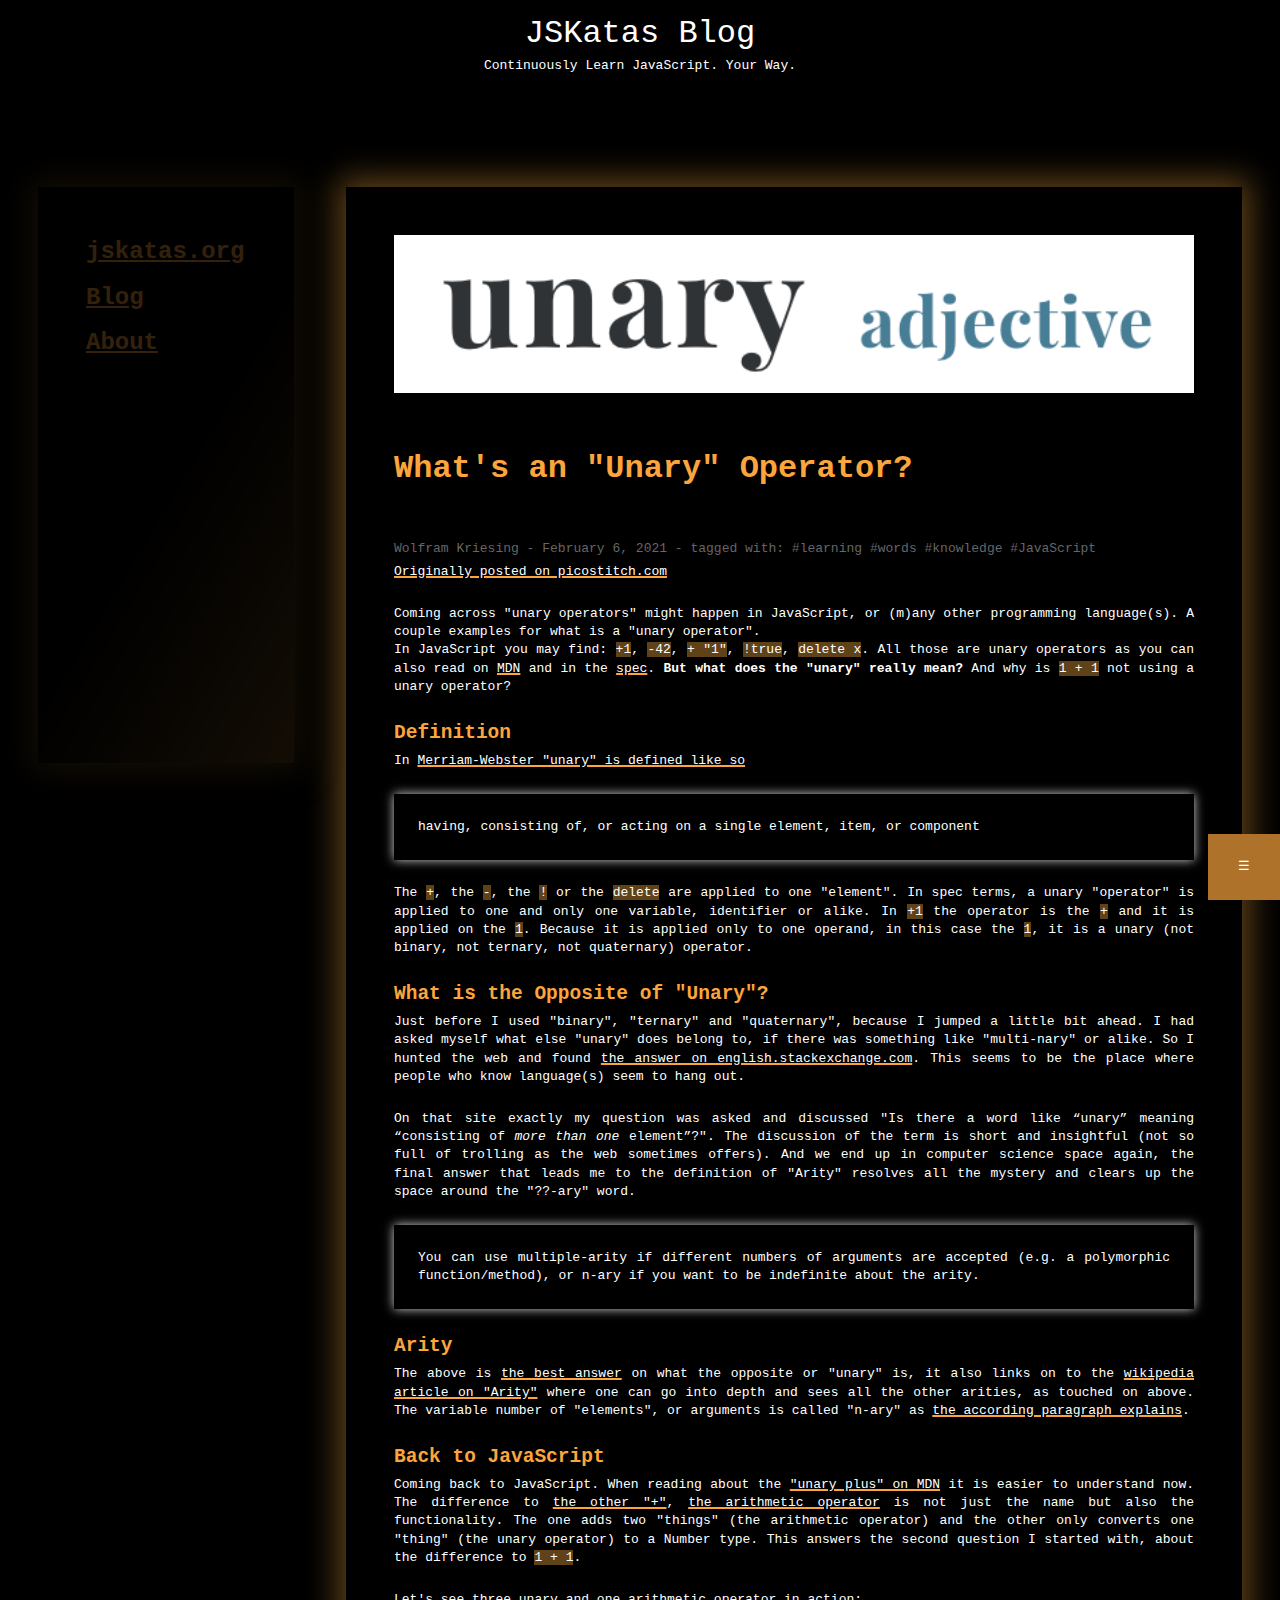
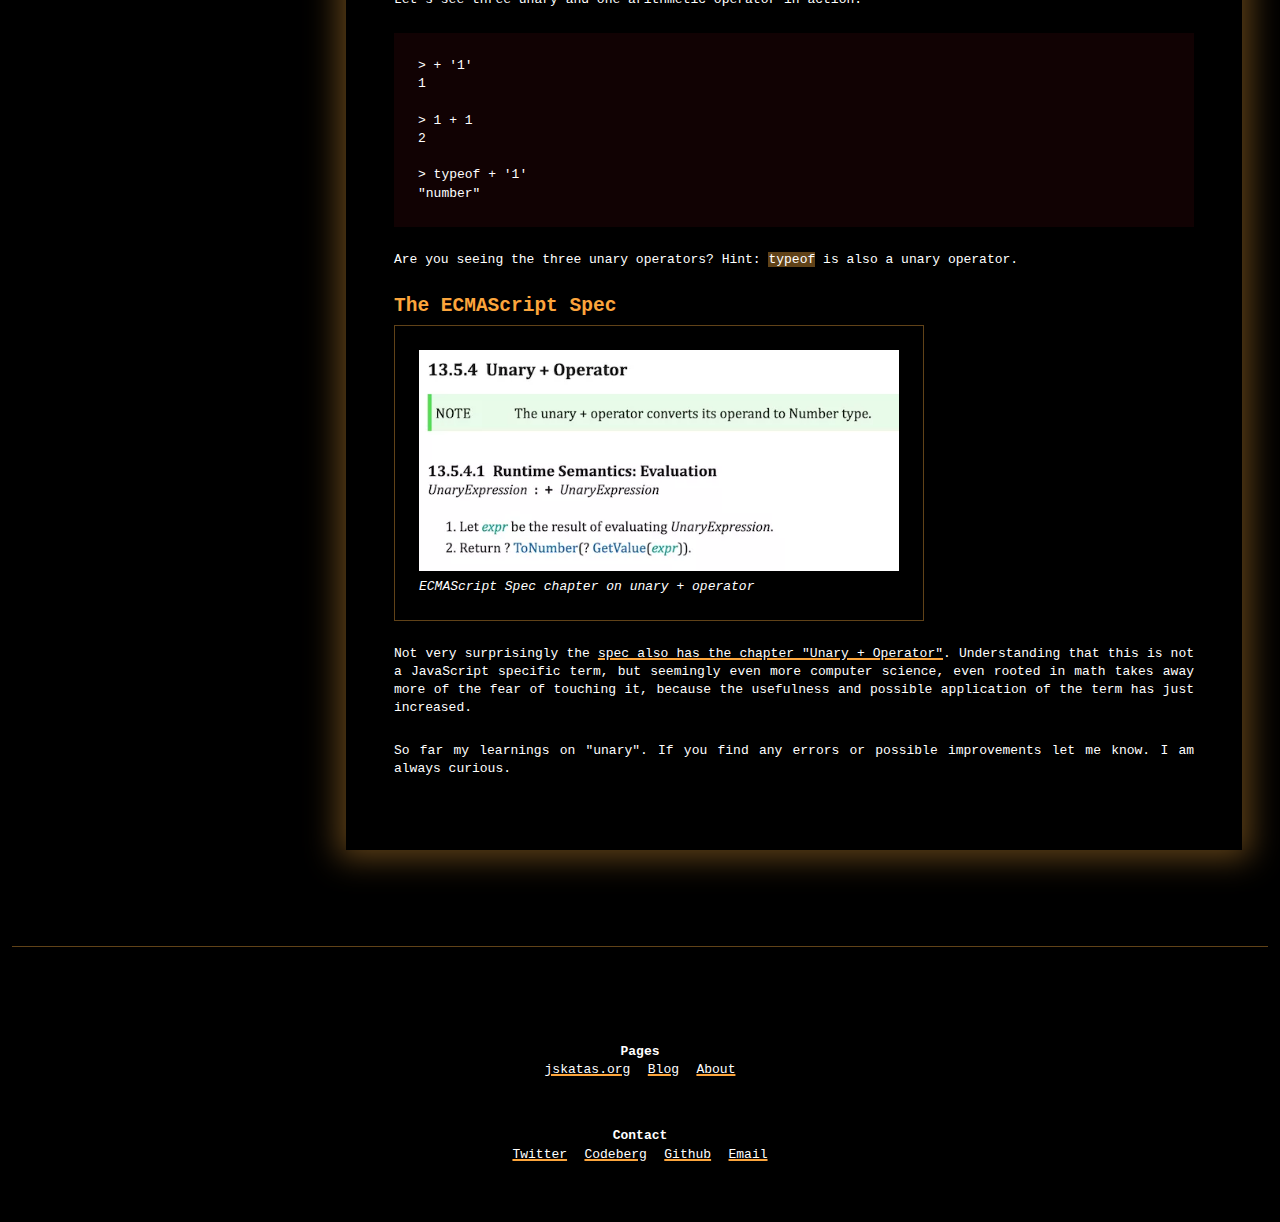
<file: blog/2021/02/06-what-is-a-unary-operator/index.html>
<!doctype html>
<html lang="en" prefix="og: https://ogp.me/ns#">
<head>
  <meta http-equiv="content-type" content="text/html; charset=utf-8">
  <meta name="mobile-web-app-capable" content="yes" />
  <meta http-equiv="X-UA-Compatible" content="IE=edge">
  <meta name="author" content="Wolfram Kriesing">
  <meta name="viewport" content="width=device-width, initial-scale=1.0">
  <meta name="description" content="JSKatas Blog - Continuously Learn JavaScript. Your Way.">

  <link rel="preload" href="/_vars.css" as="style">
  <link rel="preload" href="/_reset.css" as="style">
  <link rel="preload" href="/_global.css" as="style">
  <link rel="preload" href="/_nav.css" as="style">

    <meta name="twitter:card" content="summary_large_image">
  <meta name="twitter:site" content="@jskatas" />
  <meta name="twitter:title" content="What&amp;#39;s an &amp;quot;Unary&amp;quot; Operator?" />

  <meta property="og:title" content="What&amp;#39;s an &amp;quot;Unary&amp;quot; Operator?">
  <meta property="og:type" content="website">
<meta property="og:url" content="https://picostitch.com/tidbits/2021/02/what-is-a-unary-operator/">  <meta property="og:site_name" content="JSKatas Blog - Continuously Learn JavaScript. Your Way.">

  <script async defer data-domain="blog.jskatas.org" src="https://plausible.io/js/plausible.js"></script>
<link rel="canonical" href="https://picostitch.com/tidbits/2021/02/what-is-a-unary-operator/">  <title>What&amp;#39;s an &amp;quot;Unary&amp;quot; Operator? | JSKatas Blog - Continuously Learn JavaScript. Your Way.</title>

  <script async defer type="module" src="https://more-html.github.io/components/src/Heading-loader.js"></script>
  <link rel="stylesheet" href="/blog/blog.css" type="text/css">
  <meta property="article:type" content="article" />
    <meta property="article:tag" content="learning" />
    <meta property="article:tag" content="words" />
    <meta property="article:tag" content="knowledge" />
    <meta property="article:tag" content="JavaScript" />

  <meta property="og:description" content="Coming across &quot;unary operators&quot; might happen in JavaScript, or (m)any other programming language(s).
A couple examples for what is a &quot;unary operator&quot;.  
In JavaScript you may find: `+1`, `-42`, `+ &quot;1&quot;`, `!true`, `delete x`.
All those are unary operators as you can also read on
[MDN](https://developer.mozilla.org/en-US/docs/Web/JavaScript/Reference/Operators#unary_operators)
and in the 
[spec](https://tc39.es/ecma262/#sec-unary-operators). **But what does the &quot;unary&quot; really mean?**
And why is `1 + 1` not using a unary operator?" />
  <meta property="article:description" content="Coming across &quot;unary operators&quot; might happen in JavaScript, or (m)any other programming language(s).
A couple examples for what is a &quot;unary operator&quot;.  
In JavaScript you may find: `+1`, `-42`, `+ &quot;1&quot;`, `!true`, `delete x`.
All those are unary operators as you can also read on
[MDN](https://developer.mozilla.org/en-US/docs/Web/JavaScript/Reference/Operators#unary_operators)
and in the 
[spec](https://tc39.es/ecma262/#sec-unary-operators). **But what does the &quot;unary&quot; really mean?**
And why is `1 + 1` not using a unary operator?" />
  <meta name="twitter:description" content="Coming across &quot;unary operators&quot; might happen in JavaScript, or (m)any other programming language(s).
A couple examples for what is a &quot;unary operator&quot;.  
In JavaScript you may find: `+1`, `-42`, `+ &quot;1&quot;`, `!true`, `delete x`.
All those are unary operators as you can also read on
[MDN](https://developer.mozilla.org/en-US/docs/Web/JavaScript/Reference/Operators#unary_operators)
and in the 
[spec](https://tc39.es/ecma262/#sec-unary-operators). **But what does the &quot;unary&quot; really mean?**
And why is `1 + 1` not using a unary operator?" />

    <meta property="og:image" content="https://blog.jskatas.org/blog/2021/02/06-what-is-a-unary-operator/unary-preview.png" />
    <meta property="og:image:url"  content="https://blog.jskatas.org/blog/2021/02/06-what-is-a-unary-operator/unary-preview.png" />
    <meta name="twitter:image" content="https://blog.jskatas.org/blog/2021/02/06-what-is-a-unary-operator/unary-preview.png" />
</head>

<body class="page-post">
    <header class="sitename">
    <a href="/">JSKatas Blog</a>
    <p class="subtitle">
      Continuously Learn JavaScript. Your Way.
    </p>
  </header>

  <div>
      <nav class="primary box-sidebar">
      <ul>
      <li><a href="https://jskatas.org">jskatas.org</a></li>
      <li><a href="/">Blog</a></li>
      <li><a href="/about">About</a></li>
  </ul>

  </nav>

    <main class="box-main-content">
  <article class="">

      <img src="unary-preview.png" class="preview-image"/>

    <header>
      <h1 id="what-is-a-unary-operator" is="more-h1">
        What&#39;s an &quot;Unary&quot; Operator?
        
      </h1>
      <div class="metadata">
        Wolfram Kriesing
        - February 6, 2021
          - tagged with: #learning #words #knowledge #JavaScript       </div>
    </header>

      <p>
        <a href="https://picostitch.com/tidbits/2021/02/what-is-a-unary-operator/">Originally posted on picostitch.com</a>
      </p>

    <p>Coming across &quot;unary operators&quot; might happen in JavaScript, or (m)any other programming language(s).
A couple examples for what is a &quot;unary operator&quot;.<br>In JavaScript you may find: <code>+1</code>, <code>-42</code>, <code>+ &quot;1&quot;</code>, <code>!true</code>, <code>delete x</code>.
All those are unary operators as you can also read on
<a href="https://developer.mozilla.org/en-US/docs/Web/JavaScript/Reference/Operators#unary_operators">MDN</a>
and in the 
<a href="https://tc39.es/ecma262/#sec-unary-operators">spec</a>. <strong>But what does the &quot;unary&quot; really mean?</strong>
And why is <code>1 + 1</code> not using a unary operator?</p>
<h2 is="more-h2" id="definition">Definition</h2>
<p>In <a href="https://www.merriam-webster.com/dictionary/unary">Merriam-Webster &quot;unary&quot; is defined like so</a></p>
<blockquote>
<p>having, consisting of, or acting on a single element, item, or component</p>
</blockquote>
<p>The <code>+</code>, the <code>-</code>, the <code>!</code> or the <code>delete</code> are applied to one &quot;element&quot;.
In spec terms, a unary &quot;operator&quot; is applied to one and only one variable, identifier or alike.
In <code>+1</code> the operator is the <code>+</code> and it is applied on the <code>1</code>. Because it is applied only to
one operand, in this case the <code>1</code>, it is a unary (not binary, not ternary, not quaternary) operator.</p>
<h2 is="more-h2" id="what-is-the-opposite-of-unary">What is the Opposite of &quot;Unary&quot;?</h2>
<p>Just before I used &quot;binary&quot;, &quot;ternary&quot; and &quot;quaternary&quot;, because I jumped a little bit ahead.
I had asked myself what else &quot;unary&quot; does belong to, if there was something like &quot;multi-nary&quot; or alike.
So I hunted the web and found 
<a href="https://english.stackexchange.com/questions/342557/is-there-a-word-like-unary-meaning-consisting-of-more-than-one-element">the answer on english.stackexchange.com</a>.
This seems to be the place where people who know language(s) seem to hang out.</p>
<p>On that site exactly my question was asked and discussed
&quot;Is there a word like “unary” meaning “consisting of <em>more than one</em> element”?&quot;.
The discussion of the term is short and insightful (not so full of trolling as the web sometimes offers).
And we end up in computer science space again, the final answer that leads me to 
the definition of &quot;Arity&quot; resolves all the mystery and clears up the space around the &quot;??-ary&quot;
word.</p>
<blockquote>
<p>You can use multiple-arity if different numbers of arguments are accepted (e.g. a polymorphic function/method), or n-ary if you want to be indefinite about the arity.</p>
</blockquote>
<h2 is="more-h2" id="arity">Arity</h2>
<p>The above is <a href="https://english.stackexchange.com/a/342560">the best answer</a> on what the opposite or &quot;unary&quot; is,
it also links on to the 
<a href="https://en.wikipedia.org/wiki/Arity">wikipedia article on &quot;Arity&quot;</a>
where one can go into depth and sees all the other arities, as touched on above.
The variable number of &quot;elements&quot;, or arguments is called &quot;n-ary&quot; 
as <a href="https://en.wikipedia.org/wiki/Arity#n-ary">the according paragraph explains</a>.</p>
<h2 is="more-h2" id="back-to-javascript">Back to JavaScript</h2>
<p>Coming back to JavaScript. When reading about the 
<a href="https://developer.mozilla.org/en-US/docs/Web/JavaScript/Reference/Operators/Unary_plus">&quot;unary plus&quot; on MDN</a>
it is easier to understand now. 
The difference to
<a href="https://developer.mozilla.org/en-US/docs/Web/JavaScript/Reference/Operators/Addition">the other &quot;+&quot;</a>,
<a href="https://developer.mozilla.org/en-US/docs/Web/JavaScript/Reference/Operators#arithmetic_operators">the arithmetic operator</a>
is not just the name but also the functionality.
The one adds two &quot;things&quot; (the arithmetic operator) and the other only converts one &quot;thing&quot; (the unary operator)
to a Number type.
This answers the second question I started with, about the difference to <code>1 + 1</code>.</p>
<p>Let&#39;s see three unary and one arithmetic operator in action:</p>
<pre><code>&gt; + &#39;1&#39;
1

&gt; 1 + 1
2

&gt; typeof + &#39;1&#39;
&quot;number&quot;</code></pre>
<p>Are you seeing the three unary operators? Hint: <code>typeof</code> is also a unary operator.</p>
<h2 is="more-h2" id="the-ecmascript-spec">The ECMAScript Spec</h2>
<figure>
    <picture>
        <source srcset="unary-spec.webp">
        <img src="unary-spec.png" alt="ECMAScript Spec chapter on unary + operator" style="width:30rem" />
    </picture>
    <figcaption>ECMAScript Spec chapter on unary + operator</figcaption>
</figure>

<p>Not very surprisingly the 
<a href="https://tc39.es/ecma262/#sec-unary-plus-operator">spec also has the chapter &quot;Unary + Operator&quot;</a>.
Understanding that this is not a JavaScript specific term, but seemingly even more computer science, 
even rooted in math takes away more of the fear of touching it, because the usefulness and possible application
of the term has just increased.</p>
<p>So far my learnings on &quot;unary&quot;. If you find any errors or possible improvements let me know. I am always curious.</p>


  </article>
    </main>
    <div class="box-sidebar">
      <h3>Latest Katas</h3>
      <p>
        The <b>String API</b>
        has received a new kata
        <code>string.trimStart()</code>
        released November 28th, 2020.
      </p>
      <p style="text-align: center">
        <a href="https://jskatas.org/#bundle-es10-katas" target="_blank" class="link-as-button">Open Kata</a>
      </p>

      <h3>Did You Know?</h3>
      <p>
        <code>Number.isInteger()</code>
        was introduced with ES6 in 2015,
        it can be used to determine if a value is an integer.
        <code>Number.isInteger(0) === true</code>
      </p>
      <p style="text-align: center">
        <a href="https://jskatas.org/#bundle-es1-katas" target="_blank" class="link-as-button">Open Kata</a>
      </p>
    </div>
  </div>

    <footer>
    <div>
      <b>Pages</b>
        <ul>
      <li><a href="https://jskatas.org">jskatas.org</a></li>
      <li><a href="/">Blog</a></li>
      <li><a href="/about">About</a></li>
  </ul>

    </div>

    <div>
      <b>Contact</b>
      <ul>
        <li><a href="https://twitter.com/wolframkriesing" rel="me">Twitter</a></li>
        <li><a href="https://codeberg.com/wolframkriesing" rel="me">Codeberg</a></li>
        <li><a href="https://github.com/wolframkriesing" rel="me">Github</a></li>
        <li><a href="mailto:w+through-jskatas-blog-footer-contact@kriesing.de">Email</a></li>
      </ul>
    </div>
  </footer>

    <nav class="secondary">
    <div class="menu-button">&#9776;</div>
      <ul>
      <li><a href="https://jskatas.org">jskatas.org</a></li>
      <li><a href="/">Blog</a></li>
      <li><a href="/about">About</a></li>
  </ul>

  </nav>

</body>
</html>
</file>
<file: _vars.css>
:root {
  --distance-smaller: 0.1rem;
  --distance-small: 0.3rem;

  --layout-box-distance: 4rem;

  --font-family-main: monospace;

  --border-radius-small: var(--distance-small); /* Does this kinda think work? */

  /* use smaller, small, medium, large, larger - thats it. If it's not enough maybe all of them need adjustment, KISS */
  --spacing-smaller: var(--distance-smaller);
  --spacing-small: 0.3rem;
  --spacing-medium: 0.75rem;
  --spacing-large: 1.5rem;
  --spacing-larger: 3rem;
  --spacing-big: var(--spacing-large); /* DEPRECATED name, use --spacing-large instead */
  --spacing-bigger: var(--spacing-larger); /* DEPRECATED name, use --spacing-larger instead */

  --readable-max-width: 50rem;

  /* color-foreground-main, is what is says, the main text color, if the H1s should have a different color use e.g. highlight */
  --color-foreground-main: white;
  --color-background-main: black;
  /* 2nd, 3rd suffix means it's a derivation of the original color, might be lighter or darker, depends on the color (theme) */
  --color-foreground-highlight: #fca53c;
  --color-foreground-highlight-2nd: #ae722a;
  --color-foreground-highlight-3rd: #604218;

  --color-background-inverse: white;
  --color-foreground-inverse: black;

  /* ... legacy */
  --color-highlight: #373738;
  --color-highlight-rgb: 164, 19, 29;
  --color-highlight-lighter: rgba(var(--color-highlight-rgb), 0.1);
  --color-secondary: #666;
  --color-overlay: rgb(252, 232, 191);

}
</file>
<file: _nav.css>
header.sitename {
  margin-bottom: var(--layout-box-distance);
}
header.sitename, header.sitename * {
  text-align: center;
}
  header.sitename a {
    font-size: 2rem;
  }
  header.sitename .subtitle {
    white-space: nowrap;
  }
  @media screen and (max-width: 60rem) {
    header.sitename {
      margin-top: var(--spacing-larger);
      margin-bottom: 0;
      flex: 1;
    }
  }


nav.primary a,
nav.secondary a {
  text-decoration: underline;
}
nav.primary a:hover,
nav.secondary a:hover {
  text-decoration: none;
}


nav.primary {
  max-height: 30rem;
  display: none;
}
  nav.primary li * {
    color: var(--color-foreground-highlight);
    font-size: 1.5rem;
    font-weight: bold;
  }
  nav.primary ul {
    list-style-type: none;
  }
  nav.primary ul {
    margin: 0;
  }
  nav.primary li {
    margin-bottom: var(--spacing-medium);
  }
  @media screen and (min-width: 60rem) {
    nav.primary {
      display: flex;
    }
  }


nav.secondary {
  position: fixed;
  right: 0;
  bottom: 0;
  margin: 0;
  padding: var(--spacing-big);
  background-color: var(--color-foreground-highlight-2nd);
}
  nav.secondary .menu-button {
    text-align: center;
  }
  nav.secondary ul {
    list-style-type: none;
    height: 0;
    width: var(--spacing-big);
    margin: 0;
    transition: width 0.5s, height 0.5s, opacity 1s; /* transition when the mouse leave */
    opacity: 0;
    overflow: hidden;
    display: flex;
    flex-direction: column;
  }
  nav.secondary:hover ul {
    padding: var(--spacing-bigger); /* move the clickable first menu item out of focus when clicking on the menu-button (hamburger icon) */
    height: 11rem;
    width: 8rem;
    transition: height 0.5s, opacity 0s; /* transition when the mouse enter */
    transition-delay: 0.2s; /* allows the width to jump to full width first */
    opacity: 1;
  }
  nav.secondary:hover .menu-button {
    visibility: hidden;
  }
  nav.secondary ul li {
    list-style: none;
    padding: var(--spacing-small);
    text-align: center;
    flex: 1;
    font-size: 1.5rem;
  }

  @media screen and (max-width: 60rem) {
    nav.secondary {
      left: 0;
      top: 0;
      margin: 0;
      bottom: auto;
      right: auto;
    }
  }
</file>
<file: home.css>
@import "./_global.css";
@import "./_nav.css";

article {
  margin-top: var(--spacing-larger);
}

@media screen and (max-width: 60rem) {
}
</file>
<file: about/about.css>
@import "../_global.css";
@import "../_nav.css";
</file>
<file: blog/blog.css>
@import "../_global.css";
@import "../_nav.css";

.box-sidebar {
  opacity: 0.2;
}
.box-sidebar:hover {
  opacity: 1;
  transition: opacity 1s;
}

@media screen and (max-width: 60rem) {
  nav {
    opacity: 1;
  }
}

.isDraft h1,
.isDraft h2,
.isDraft h2 a
{
  color: #666;
}

article img.preview-image {
  width: 100%;
  max-height: 10rem;
  object-fit: cover;
}
</file>
<file: _global.css>
@import "./_vars.css";
@import "./_reset.css";

body {
  font-family: monospace;
  -webkit-font-smoothing: antialiased;
  line-height: 1.4;
  margin: var(--spacing-small);
  color: var(--color-foreground-main);
  background: var(--color-background-main);
}
@media screen and (min-width: 60rem) {
  body {
    margin: var(--spacing-medium);
  }
}
@media screen and (min-width: 90rem) {
  body {
    margin: var(--spacing-larger);
  }
}
@media screen and (max-width: 60rem) {
  * {
    line-break: loose;
  }
  h1, h1 *, h2 *, h3 *, h4 *, h5 *, h6 * {
    line-break: strict;
  }
}
body > div {
  display: flex;
  flex-direction: row;
  justify-content: space-around;
}

blockquote {
  box-shadow: 0 0 10px lightgrey;
  padding: var(--spacing-big);
  margin-bottom: var(--spacing-big);
}
  blockquote :last-child {
    margin-bottom: 0;
  }

a {
  color: var(--color-foreground-main);
  text-decoration-color: var(--color-foreground-highlight);
  text-decoration-thickness: 2px;
}
  a:hover {
    color: inherit;
    text-decoration-style: dashed;
  }

/*   formatting code blocks   */
pre {
  padding: var(--spacing-big);
  margin-bottom: var(--spacing-big);
  overflow: auto; /* make the code scrollable if the width is too narrow */
  background-color: var(--color-highlight-lighter);
}
p code, li code {
  background-color: var(--color-foreground-highlight-3rd)
}
/*code, pre {*/
/*  font-size: 1.1em; !* Use `em` to make all <code> relative to the element that it contains, e.g. an H1. *!*/
/*}*/

p,
:not(li) > ul,
:not(li) > ol { /* The `:not(li) > ` prefix prevents nested lists to have a margin on the sub-levels */
  margin-bottom: var(--spacing-big);
  text-align: justify;
}
ul, ol {
  margin-left: var(--spacing-larger);
}



h1, h2, h3, h4, h5, h6,
h1 a, h2 a, h3 a, h4 a, h5 a, h6 a
{
  color: var(--color-foreground-highlight);
  margin-bottom: var(--spacing-small);
}
  h1 code, h2 code, h3 code, h4 code, h5 code {
    background-color: var(--color-foreground-highlight-3rd);
  }
h1 {
  font-size: 2rem;
  margin: var(--spacing-larger) 0;
}

@media screen and (max-width: 60rem) {
  h1, h2, h3, h4, h5, h6 {
    text-align: center;
  }
}

body > header a {
  text-decoration: none;
}
body > header a:hover {
  color: var(--color-foreground-highlight)
}

/*   styling images    */
img.sizeup-onhover-image {
  transition: 0.2s linear;
  transition-delay: 0.5s;
}
  img.sizeup-onhover-image:hover {
    box-shadow: 0.3em 0.3em 1em rgba(0, 0, 0, 0.2);
  }
  img.sizeup-onhover-image.scale2:hover {
    transform: scale(2);
  }
  img.sizeup-onhover-image.scale4:hover {
    transform: scale(4);
  }
  img.sizeup-onhover-image.origin-left-top:hover {
    transform-origin: left top;
  }
  img.sizeup-onhover-image.origin-left-center:hover {
    transform-origin: left center;
  }
  img.sizeup-onhover-image.origin-right-top:hover {
    transform-origin: right top;
  }
@media screen and (max-width: 60rem) {
  img {
    max-width: 90%;
  }
}

figure {
  margin-bottom: var(--spacing-big);
  margin-right: var(--spacing-big);
  padding: var(--spacing-big);
  border: 1px solid var(--color-foreground-highlight-3rd);
  display: inline-block;
}
  figure.float-right {
    float: right;
  }
@media screen and (max-width: 60rem) {
  figure.float-right {
    float: none;
  }
}
figcaption {
  font-style: italic;
}

td {
  padding: 0.5rem;
  background-color: lightgrey;
}

.metadata {
  color: var(--color-secondary);
  margin-bottom: var(--spacing-small);
}

footer {
  padding: var(--spacing-larger);
  margin-top: var(--spacing-larger);
  border-top: 1px solid var(--color-foreground-highlight-3rd);
  display: flex;
  flex-direction: column;
  align-items: center;
}
  footer div {
    text-align: center;
    margin-top: var(--spacing-larger);
  }
  footer ul {
    margin: 0;
    padding: 0;
    display: block;
  }
  footer li {
    list-style: none;
    display: inline;
    margin: var(--spacing-small);
  }

kbd {
  border-radius: 3px;
  border: 1px solid #b4b4b4;
  padding: 0.1rem var(--spacing-small);
  white-space: nowrap;
}

/*   twitter styling    */

blockquote.twitter-tweet {
  font-weight: bold;
  display: inline-block;
  box-shadow: 0 0 10px lightgrey;
}
  blockquote.twitter-tweet p {
    font-weight: normal;
  }
  blockquote.twitter-tweet a {
    font-weight: normal;
  }
  blockquote.twitter-tweet a:hover,
  blockquote.twitter-tweet a:focus {
    text-decoration: underline;
  }

.box-main-content,
.box-sidebar {
  box-shadow: none;
  padding: var(--spacing-medium);
  margin: var(--spacing-small);
  overflow: hidden;
}
.box-sidebar {
  background-image: linear-gradient(121deg, var(--color-background-main) 50%, var(--color-foreground-highlight-3rd));
  flex: 0 0 10rem;
  display: none;
}
  @media screen and (min-width: 60rem) {
    .box-main-content,
    .box-sidebar {
      box-shadow: 0px 0px 30px 8px var(--color-foreground-highlight-3rd);
      margin: var(--spacing-larger) var(--spacing-medium);
      padding: var(--spacing-larger);
    }
  }
  @media screen and (min-width: 90rem) {
    .box-main-content,
    .box-sidebar {
      box-shadow: 0px 0px 40px 10px var(--color-foreground-highlight-3rd);
      margin: var(--spacing-larger);
    }
    .box-sidebar:last-child {
      display: flex; /* Replace display:none */
    }
  }

.box-sidebar:last-child { /* The sidebar right of main. */
  flex-direction: column;
}

main {
  flex: 0 1 var(--readable-max-width);
  /*min-width: 60%; !* Make sure this column gets at least a major amount of the available width! *!*/

  /* Needed for the pre's overflow:auto to work and make the code boxes scrollable when they are too wide.
    learned it at https://stackoverflow.com/questions/36247140/why-dont-flex-items-shrink-past-content-size */
  min-width: 0;
}
  main > h1 {
    text-align: center;
    margin-top: 0;
  }

  @media screen and (max-width: 60rem) {
    main {
      box-shadow: none;
      padding: var(--spacing-medium);
    }
  }

.box-sidebar a.link-as-button {
  display: inline-block;
  background: var(--color-foreground-highlight);
  color: var(--color-foreground-inverse);
  text-decoration: none;
  padding: var(--spacing-medium);
  border-radius: var(--distance-small);
}
.box-sidebar a.link-as-button:hover {
  background-color: var(--color-foreground-highlight-2nd);
  transition: background-color 0.5s;
  text-decoration: underline;
}
</file>
